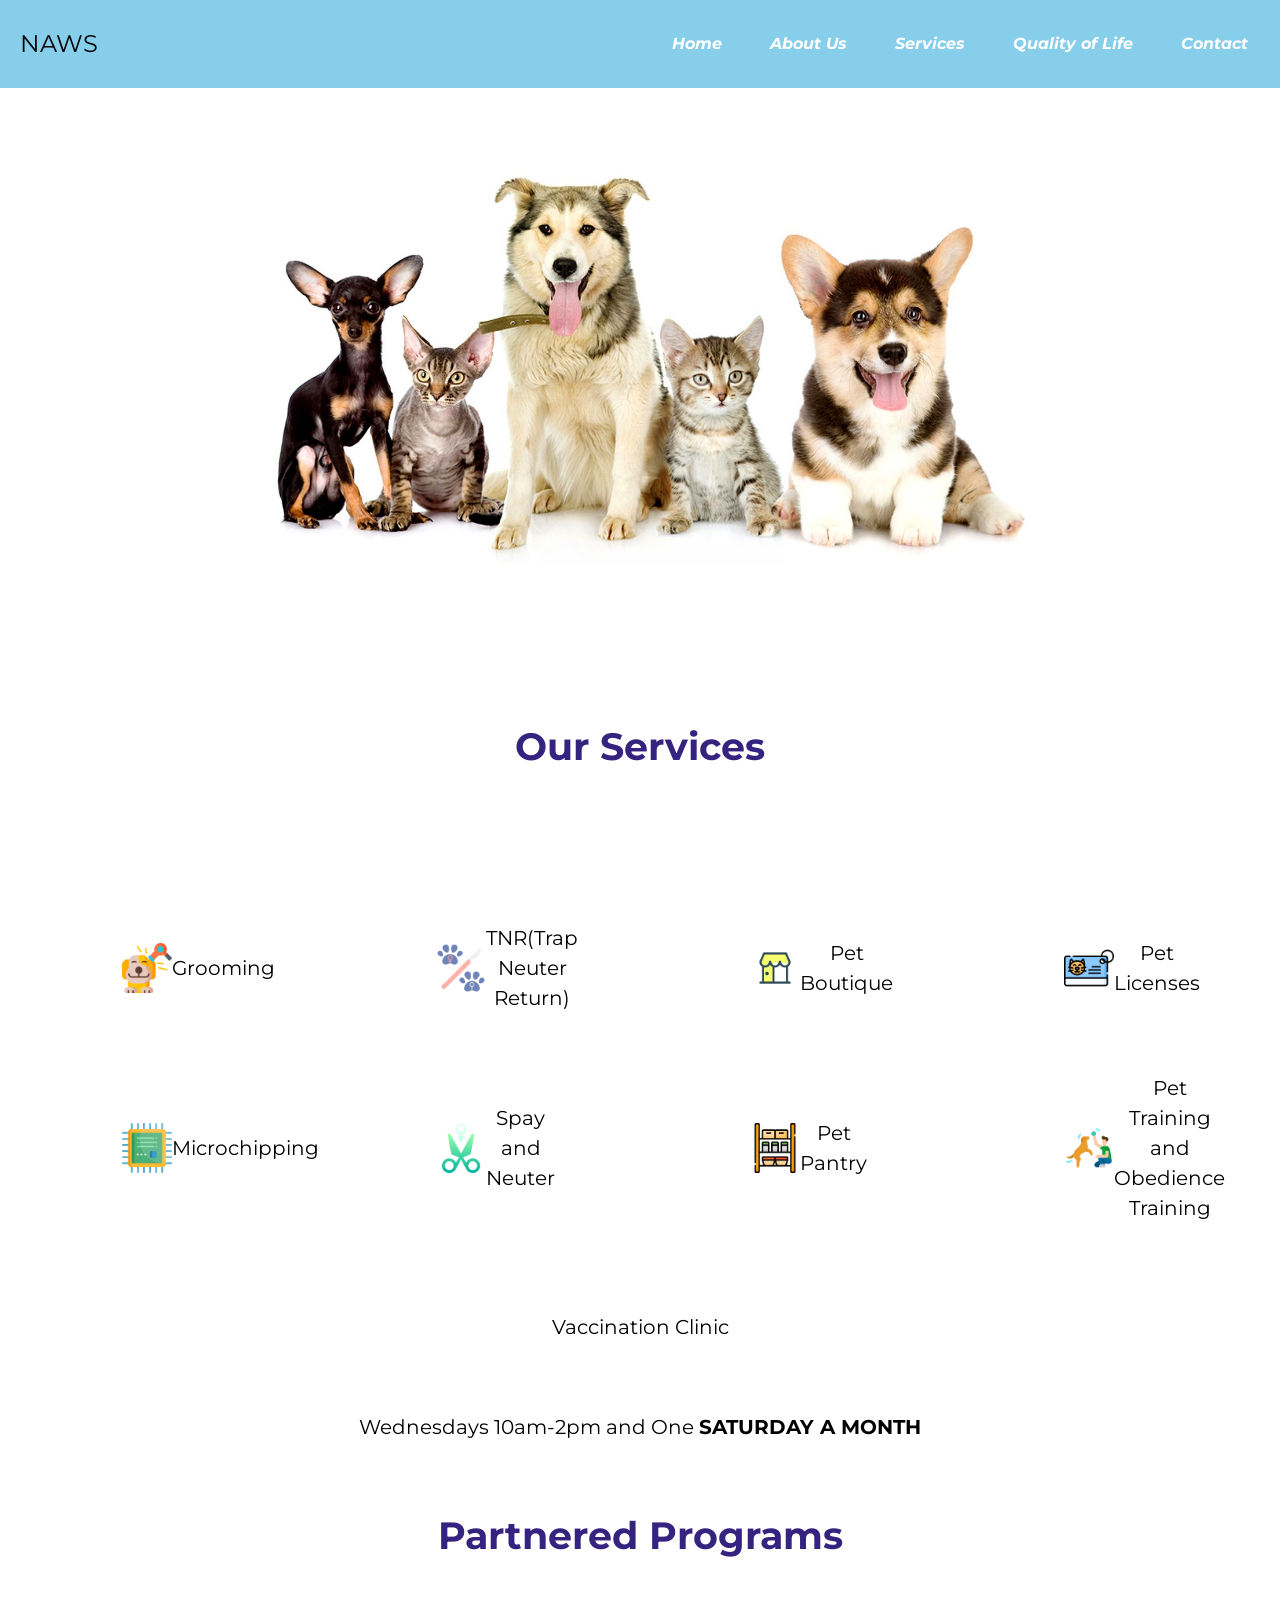
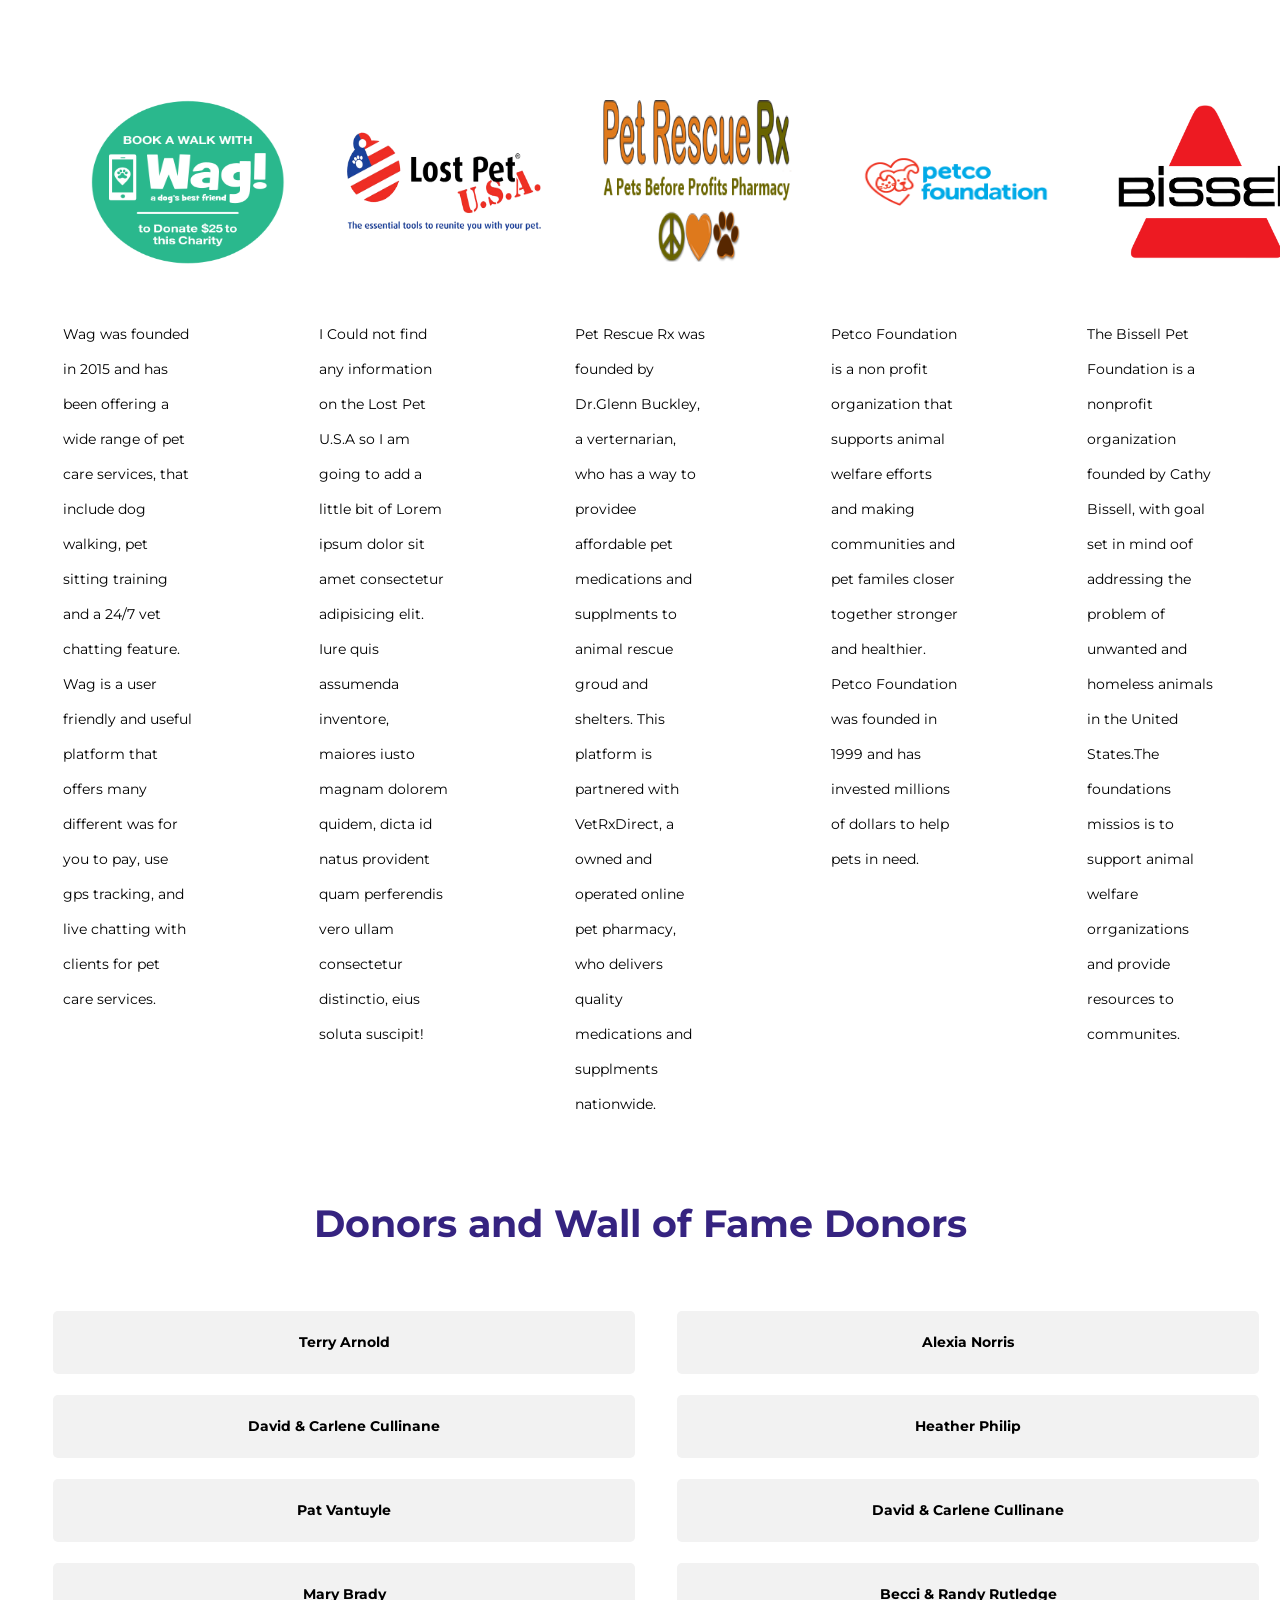
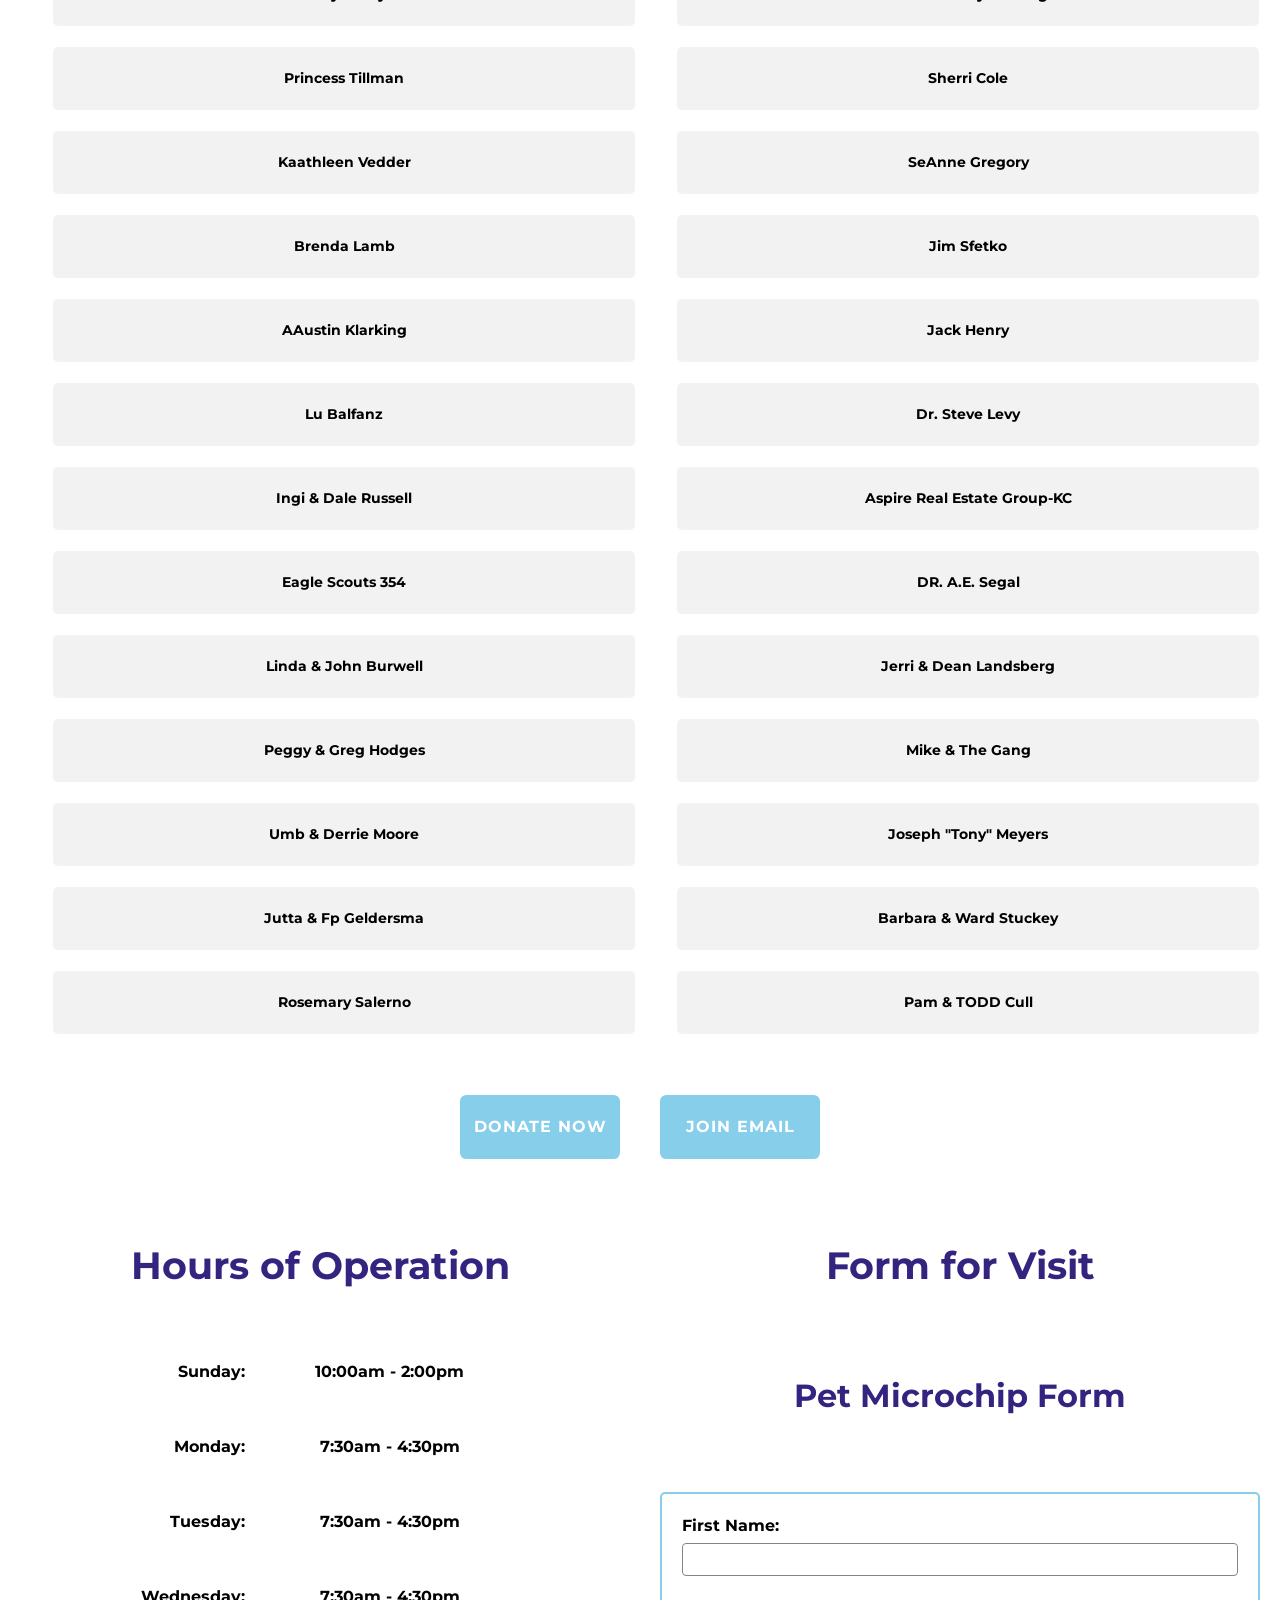
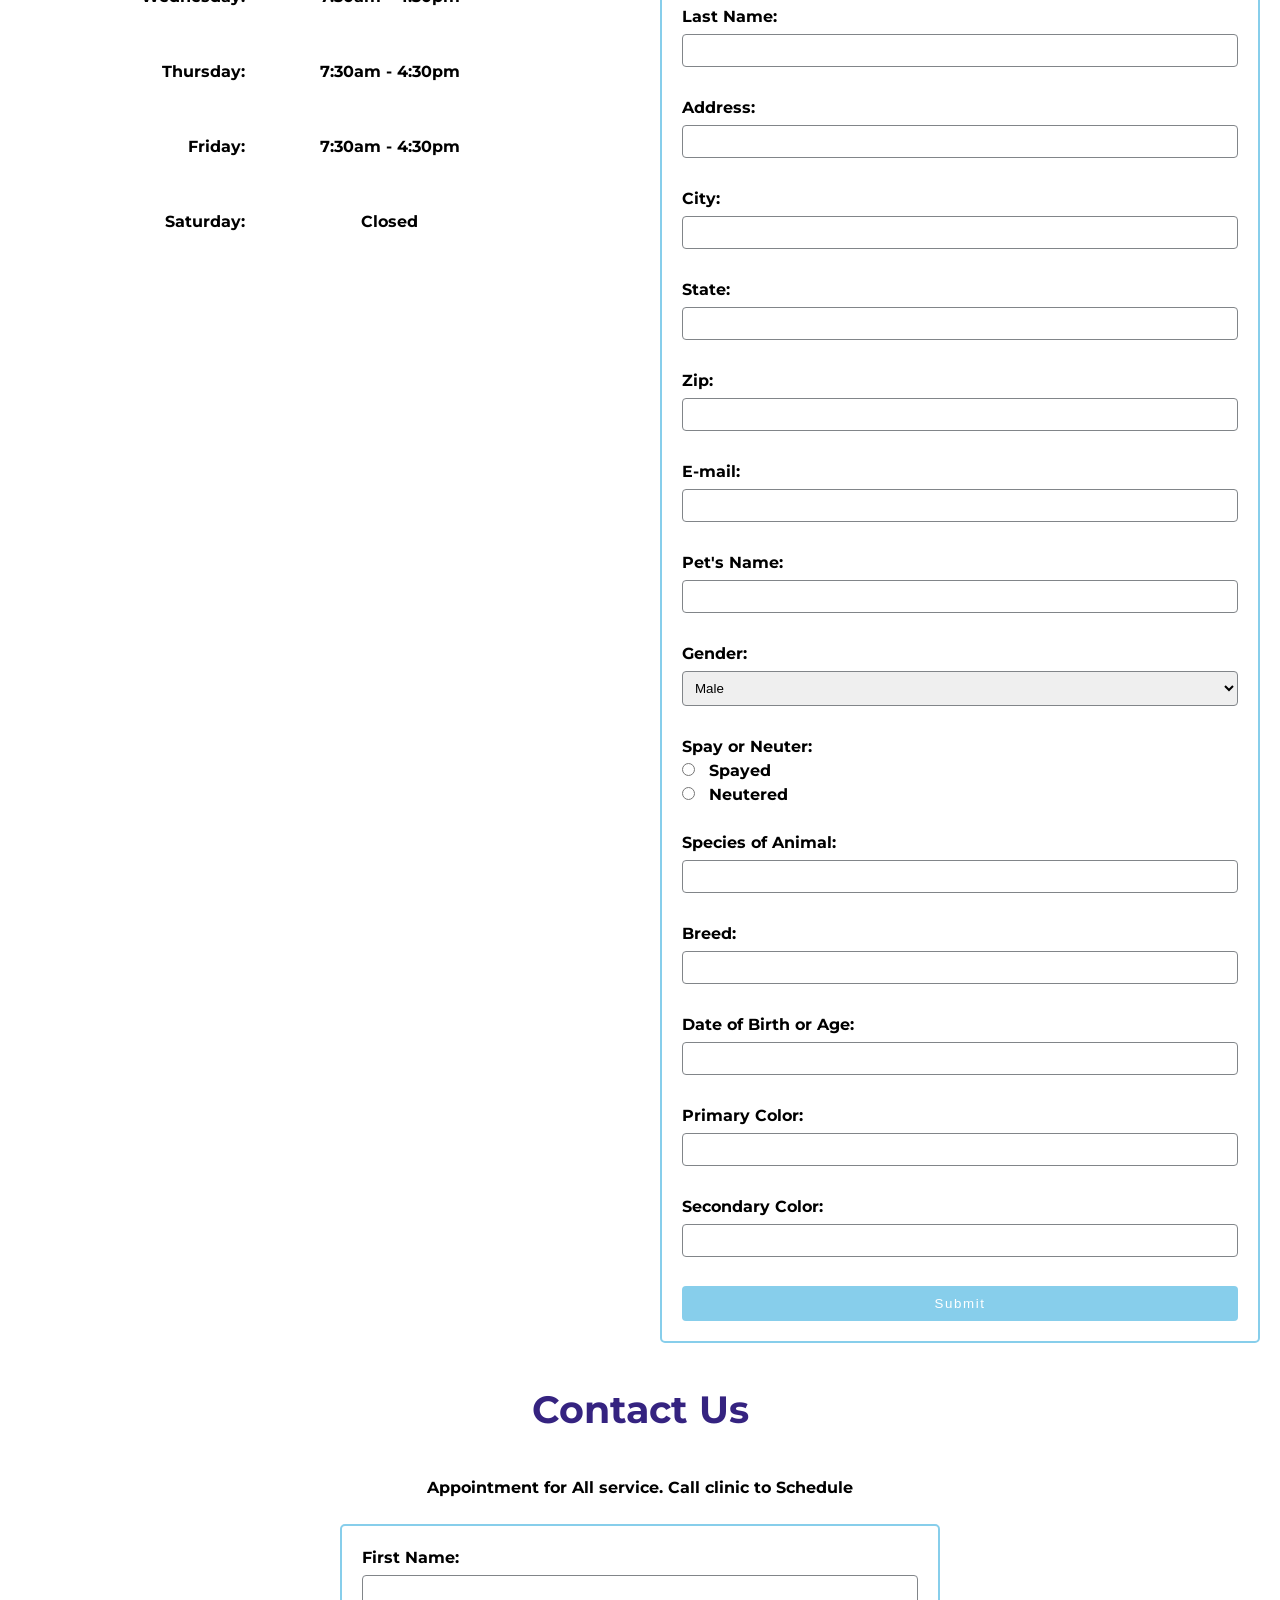
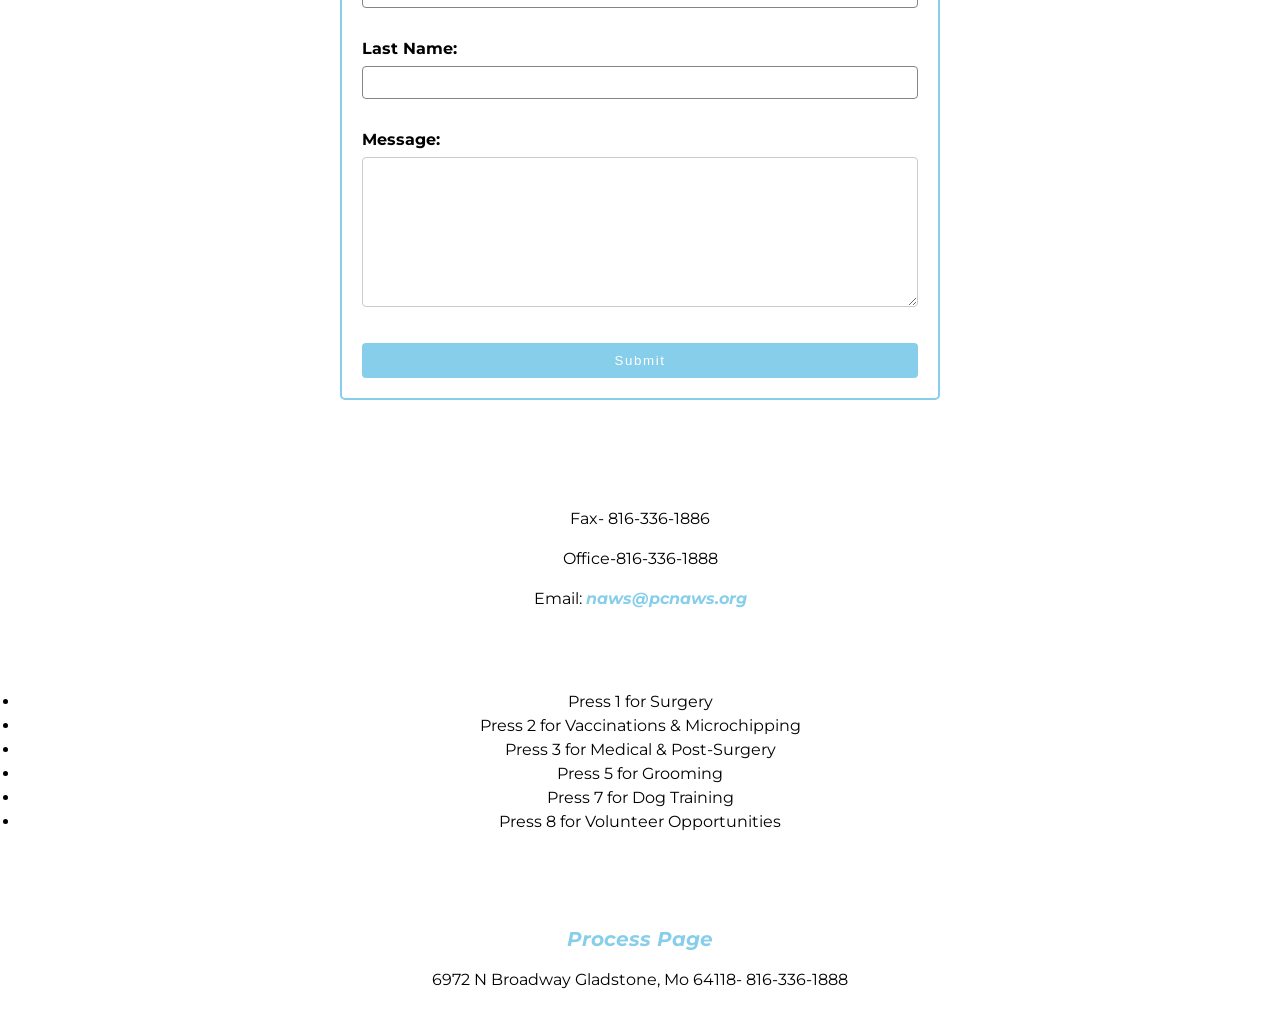
<file: index.html>
<!DOCTYPE html>
<html lang="en">
<!---Images courtesy of https://www.pcnaws.org/-->
<!---Icons courtesy of https://www.flaticon.com/-->
<head>
    <meta charset="UTF-8">
    <meta name="viewport" content="width=device-width, initial-scale=1.0">
    <link rel="stylesheet" href="css/style.css">
    <link rel="stylesheet" href="https://fonts.googleapis.com/css?family=Montserrat">
    <meta name="author" content="Ad">
    <title>Home Page</title>
</head>

<body>
    <nav class="navbar">
        <div class="logo">NAWS</div>
        <a href="#" class="toggle-button">
            <span class="bar">
            </span><span class="bar">
            </span><span class="bar"></span>
        </a>
        <div class="navbar-links">
            <ul>
                <li><a href="index.html">Home</a></li>
                <li><a href="aboutUs.html">About Us</a></li>
                <li><a href="services.html">Services</a></li>
                <li><a href="qualityOfLife.html">Quality of Life</a></li>
                <li><a href="contact.html">Contact</a></li>
            </ul>
        </div>
    </nav>

    <div class="hero-image-container">
    </div>
    <section class="services">
        <h2>Our Services</h2>
        <ul class="grid-container">
            <li>
                <img src="./asset/groomIcon.png" alt="Grooming Icon">
                Grooming
            </li>
            <li>
                <img src="./asset/neuterIcon.png" alt="Grooming Icon">
                TNR(Trap Neuter Return)
            </li>
            <li>
                <img src="./asset/boutique.png" alt="Grooming Icon">
                Pet Boutique
            </li>
            <li>
                <img src="./asset/petLicense.png" alt="Grooming Icon">
                Pet Licenses
            </li>
            <li>
                <img src="./asset/microchip.png" alt="Grooming Icon">
                Microchipping
            </li>
            <li>
                <img src="./asset/spayandneuter.png" alt="Grooming Icon">
                Spay and Neuter
            </li>
            <li>
                <img src="./asset/pantry.png" alt="Grooming Icon">
                Pet Pantry
            </li>
            <li>
                <img src="./asset/petTraining.png" alt="Grooming Icon">
                Pet Training and Obedience Training
            </li>

        </ul>
        <p>Vaccination Clinic<br><br>Wednesdays 10am-2pm and One <span>Saturday A Month</span></p>

    </section>

    <h2>Partnered Programs</h2>

    <div class="programs">
        <p> <img src="./asset/wagPartner.png" width="320" height="250" alt="Wag Partnered Program">Wag was founded in
            2015 and has been offering a wide range of pet care services, that include dog
            walking,
            pet sitting
            training and a 24/7 vet chatting feature. Wag is a user friendly and useful platform that offers many
            different was for you to
            pay, use gps tracking, and live chatting with clients for pet care services.
        </p>

        <p><img src="./asset/lost-pet-usa.png" width="320" height="220" alt="Lost Pet U.S.A">I Could not find any
            information on the Lost Pet U.S.A so I am going to add a little bit of Lorem ipsum
            dolor
            sit amet consectetur adipisicing elit.
            Iure quis assumenda inventore, maiores iusto magnam dolorem quidem, dicta id natus provident quam
            perferendis vero ullam consectetur distinctio, eius soluta suscipit!</p>
        <p><img src="./asset/petrescue.png" alt="Pet Rescue Rx">Pet Rescue Rx was founded by Dr.Glenn Buckley, a
            verternarian, who has a way to providee affordable pet
            medications and supplments to animal rescue groud and shelters.
            This platform is partnered with VetRxDirect, a owned and operated online pet pharmacy, who delivers
            quality
            medications and supplments nationwide.
        </p>

        <p> <img src="./asset/Petco_Foundation.png" width="320" height="250" alt="Petco foundatioon">Petco Foundation is
            a non profit organization that supports animal welfare efforts and making communities
            and
            pet familes closer together stronger and healthier.
            Petco Foundation was founded in 1999 and has invested millions of dollars to help pets in need.
        </p>
        <p> <img src="./asset/Bissell_logo.png" width="250" height="205" alt="picture">The Bissell Pet Foundation is a
            nonprofit organization founded by Cathy Bissell, with goal set in mind
            oof
            addressing the problem of unwanted
            and homeless animals in the United States.The foundations missios is to support animal welfare
            orrganizations and provide resources to communites.</p>

    </div>


    <h2>Donors and Wall of Fame Donors</h2>
    <div class="donor">
        <div class="donor-section1">
            <p>Terry Arnold</p>
            <p>David & Carlene Cullinane</p>
            <p>Pat Vantuyle</p>
            <p>Mary Brady</p>
            <p>Princess Tillman</p>
            <p>Kaathleen Vedder</p>
            <p>Brenda Lamb</p>
            <p>AAustin Klarking</p>
            <p>Lu Balfanz</p>
            <p>Ingi & Dale Russell</p>
            <p>Eagle Scouts 354</p>
            <p>Linda & John Burwell</p>
            <p>Peggy & Greg Hodges</p>
            <p>Umb & Derrie Moore</p>
            <p>Jutta & Fp Geldersma</p>
            <p>Rosemary Salerno</p>
        </div>

        <div class="donor-section2">
            <p>Alexia Norris</p>
            <p>Heather Philip</p>
            <p>David & Carlene Cullinane</p>
            <p>Becci & Randy Rutledge</p>
            <p>Sherri Cole</p>
            <p>SeAnne Gregory</p>
            <p>Jim Sfetko</p>
            <p>Jack Henry</p>
            <p>Dr. Steve Levy</p>
            <p>Aspire Real Estate Group-KC</p>
            <p>DR. A.E. Segal</p>
            <p>Jerri & Dean Landsberg</p>
            <p>Mike & The Gang</p>
            <p>Joseph "Tony" Meyers</p>
            <p>Barbara & Ward Stuckey</p>
            <p>Pam & TODD Cull</p>
        </div>
    </div>
    <div class="cta-buttons">
        <button>Donate Now</button>
        <button>Join Email</button>
    </div>


    <div class="form_grid">
        <section class="operation_grid">
            <h2>Hours of Operation</h2>
            <div class="hours-of-operation">
                <div class="day-of-week">
                    <p>Sunday:</p>
                    <p>Monday:</p>
                    <p>Tuesday:</p>
                    <p>Wednesday:</p>
                    <p>Thursday:</p>
                    <p>Friday:</p>
                    <p>Saturday:</p>
                </div>
                <div class="hours">
                    <p>10:00am - 2:00pm</p>
                    <p>7:30am - 4:30pm<br>
                    <p>7:30am - 4:30pm</p>
                    <p>7:30am - 4:30pm</p>
                    <p>7:30am - 4:30pm</p>
                    <p>7:30am - 4:30pm</p>
                    <p>Closed</p>
                </div>
            </div>
        </section>

        <section class="form">
            <h2>Form for Visit</h2>
            <h2 class="form_title">Pet Microchip Form</h2>
            <form action="/submit_form" method="POST">
                <label for="first_name">First Name:</label><br>
                <input type="text" id="first_name" name="first_name"><br><br>

                <label for="last_name">Last Name:</label><br>
                <input type="text" id="last_name" name="last_name"><br><br>

                <label for="address">Address:</label><br>
                <input type="text" id="address" name="address"><br><br>

                <label for="city">City:</label><br>
                <input type="text" id="city" name="city"><br><br>

                <label for="state">State:</label><br>
                <input type="text" id="state" name="state" maxlength="2" style="text-transform:uppercase;"><br><br>

                <label for="zip">Zip:</label><br>
                <input type="text" id="zip" name="zip"><br><br>

                <label for="email">E-mail:</label><br>
                <input type="email" id="email" name="email"><br><br>

                <label for="pets_name">Pet's Name:</label><br>
                <input type="text" id="pets_name" name="pets_name"><br><br>

                <label for="gender">Gender:</label><br>
                <select id="gender" name="gender">
                    <option value="male">Male</option>
                    <option value="female">Female</option>
                    <option value="other">Other</option>
                </select><br><br>

                <label>Spay or Neuter:</label><br>
                <input type="radio" id="spay_neuter" name="spay_neuter" value="spayed">
                <label for="spay_neuter">Spayed</label><br>

                <input type="radio" id="spayed" name="spay_neuter" value="neutered">
                <label>Neutered</label><br><br>

                <label for="species">Species of Animal:</label><br>
                <input type="text" id="species" name="species"><br><br>

                <label for="breed">Breed:</label><br>
                <input type="text" id="breed" name="breed"><br><br>

                <label for="dob_or_age">Date of Birth or Age:</label><br>
                <input type="text" id="dob_or_age" name="dob_or_age"><br><br>

                <label for="primary_color">Primary Color:</label><br>
                <input type="text" id="primary_color" name="primary_color"><br><br>

                <label for="secondary_color">Secondary Color:</label><br>
                <input type="text" id="secondary_color" name="secondary_color"><br><br>

                <input type="submit" value="Submit">
            </form>
        </section>
    </div>
    <section class="contact_us">
        <h2>Contact Us</h2>
        <h4>Appointment for All service. Call clinic to Schedule</h4>
        <form action="contact_form" method="POST">
            <label for="first_name">First Name:</label><br>
            <input type="text" id="first_name2" name="last_name2"><br><br>

            <label for="last_name">Last Name:</label><br>
            <input type="text" id="last_name2" name="last_name2"><br><br>

            <label for="message">Message:</label><br>
            <textarea id="message" name="message"></textarea><br><br>

            <input type="submit" value="Submit">
        </form>
        <aside class="contact_info1">
            <p>Fax- 816-336-1886<br>
                Office-816-336-1888<br>
                Email: <a href="mailto:naws@pcnaws.org">naws@pcnaws.org</a></p><br>
            <ul>
                <li>Press 1 for Surgery</li>
                <li>Press 2 for Vaccinations & Microchipping</li>
                <li>Press 3 for Medical & Post-Surgery</li>
                <li>Press 5 for Grooming</li>
                <li>Press 7 for Dog Training</li>
                <li>Press 8 for Volunteer Opportunities</li>
            </ul>
        </aside>
    </section>
    <footer class="footer">
        <a href="process.html">Process Page<br></a>
        6972 N Broadway Gladstone, Mo 64118- 816-336-1888
    </footer>
    <script src="js/script.js"></script>
</body>

</html>
</file>
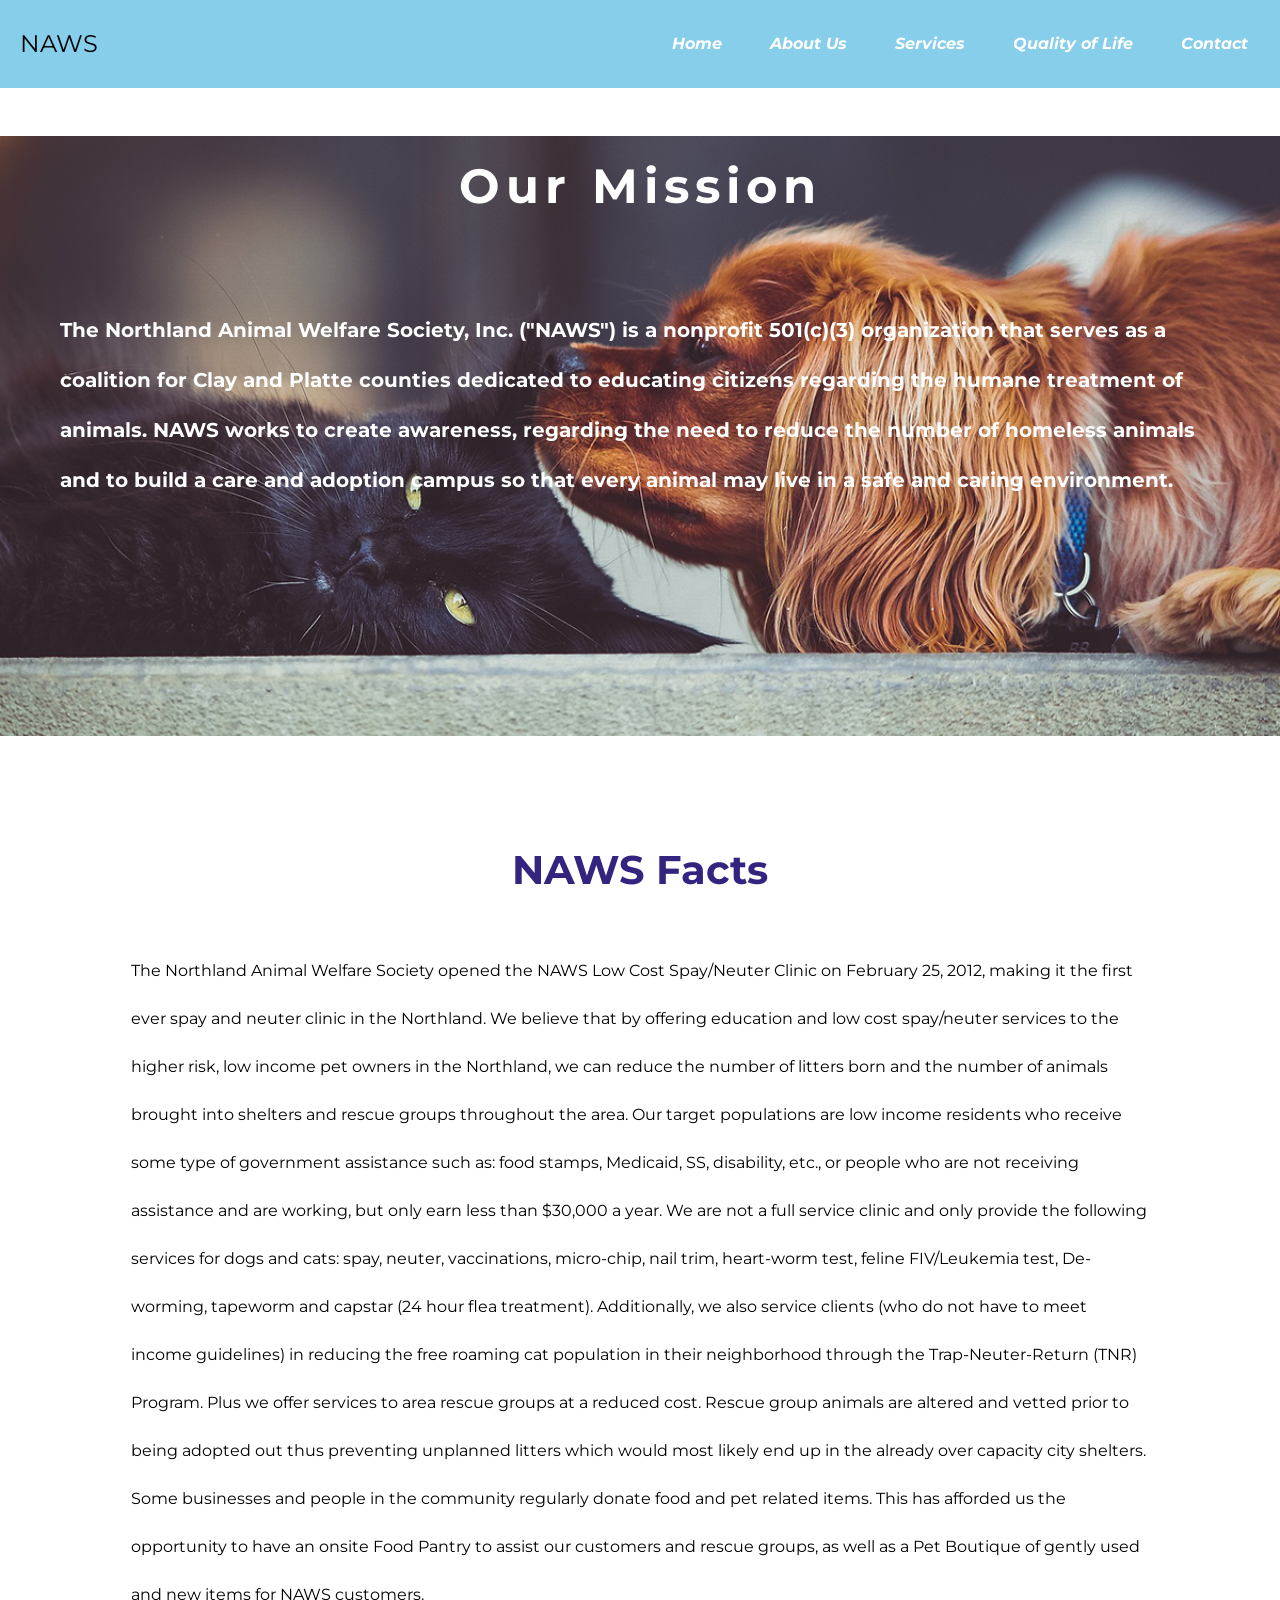
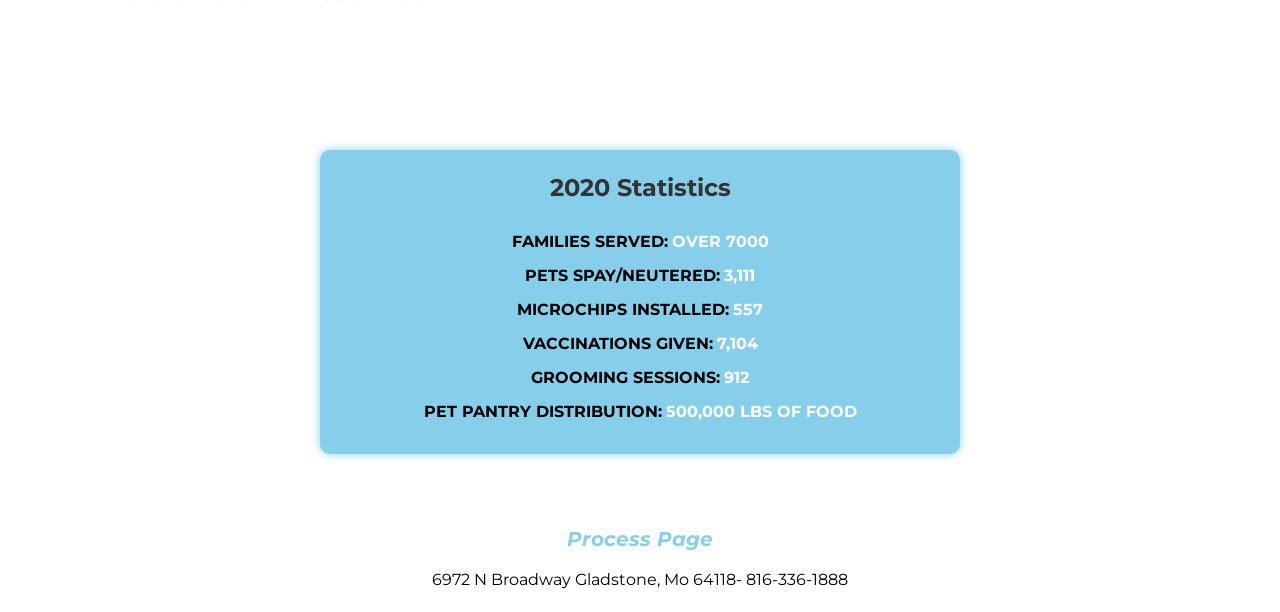
<file: aboutUs.html>
<!DOCTYPE html>
<html lang="en">
<!---Images courtesy of https://www.pcnaws.org/-->
<!---Icons courtesy of https://www.flaticon.com/-->
<head>
    <meta charset="UTF-8">
    <meta name="viewport" content="width=device-width, initial-scale=1.0">
    <link rel="stylesheet" href="css/style.css">
    <link rel="stylesheet" href="https://fonts.googleapis.com/css?family=Montserrat">
    <meta name="author" content="Ad">
    <title>About Us Page</title>
</head>

<body>
    <nav class="navbar">
        <div class="logo">NAWS</div>
        <a href="#" class="toggle-button">
            <span class="bar">
            </span><span class="bar">
            </span><span class="bar"></span>
        </a>
        <div class="navbar-links">
            <ul>
                <li><a href="index.html">Home</a></li>
                <li><a href="aboutUs.html">About Us</a></li>
                <li><a href="services.html">Services</a></li>
                <li><a href="qualityOfLife.html">Quality of Life</a></li>
                <li><a href="contact.html">Contact</a></li>
            </ul>
        </div>
    </nav>
    <div class="hero_container">

        <section class="our_mission">
            <h1>Our Mission</h1>
            <p>
                The Northland Animal Welfare Society, Inc. ("NAWS") is a nonprofit 501(c)(3) organization that serves as
                a
                coalition for Clay and Platte counties dedicated to educating citizens regarding the humane treatment of
                animals.
                NAWS works to create awareness, regarding the need to reduce the number of homeless animals and to build
                a
                care and adoption campus so that every animal may live in a safe and caring environment.
            </p>
        </section>
    </div>
    
    <section class="naws_facts">
        <h2>NAWS Facts</h2>
        <p>
            The Northland Animal Welfare Society opened the NAWS Low Cost Spay/Neuter Clinic on February 25, 2012,
            making it the first ever spay and neuter clinic in the Northland. We believe that by offering education and
            low cost
            spay/neuter services to the higher risk, low income pet owners in the Northland, we can reduce the number of
            litters born and the number of animals brought into shelters and rescue groups throughout the area. Our
            target
            populations are low income residents who receive some type of government assistance such as: food stamps,
            Medicaid, SS, disability, etc., or people who are not receiving assistance and are working, but only earn
            less than $30,000 a year.
            We are not a full service clinic and only provide the following services for dogs and cats: spay, neuter,
            vaccinations, micro-chip, nail trim, heart-worm test, feline FIV/Leukemia test, De-worming, tapeworm and
            capstar (24 hour flea treatment).
            Additionally, we also service clients (who do not have to meet income guidelines) in reducing the free
            roaming cat population in their neighborhood through the Trap-Neuter-Return (TNR) Program. Plus we offer
            services to area rescue groups at a reduced cost.
            Rescue group animals are altered and vetted prior to being adopted out thus preventing unplanned litters
            which would most likely end up in the already over capacity city shelters. Some businesses and people in the
            community regularly donate food and pet
            related items. This has afforded us the opportunity to have an onsite Food Pantry to assist our customers
            and rescue groups, as well as a Pet Boutique of gently used and new items for NAWS customers.
        </p>
    </section>

    <section class="statistics_section">
        <h2>2020 Statistics</h2>
        <ul>
            <li><span class="label">Families Served:</span> <span class="value">over 7000</span></li>
            <li><span class="label">Pets Spay/Neutered:</span> <span class="value">3,111</span></li>
            <li><span class="label">Microchips Installed:</span> <span class="value">557</span></li>
            <li><span class="label">Vaccinations Given:</span> <span class="value">7,104</span></li>
            <li><span class="label">Grooming Sessions:</span> <span class="value">912</span></li>
            <li><span class="label">Pet Pantry Distribution:</span> <span class="value">500,000 lbs of food</span></li>
        </ul>
    </section>
    <footer class="footer">
        <a href="process.html">Process Page<br></a>
        6972 N Broadway Gladstone, Mo 64118- 816-336-1888
    </footer>
    <script src="js/script.js"></script>
</body>

</html>
</file>
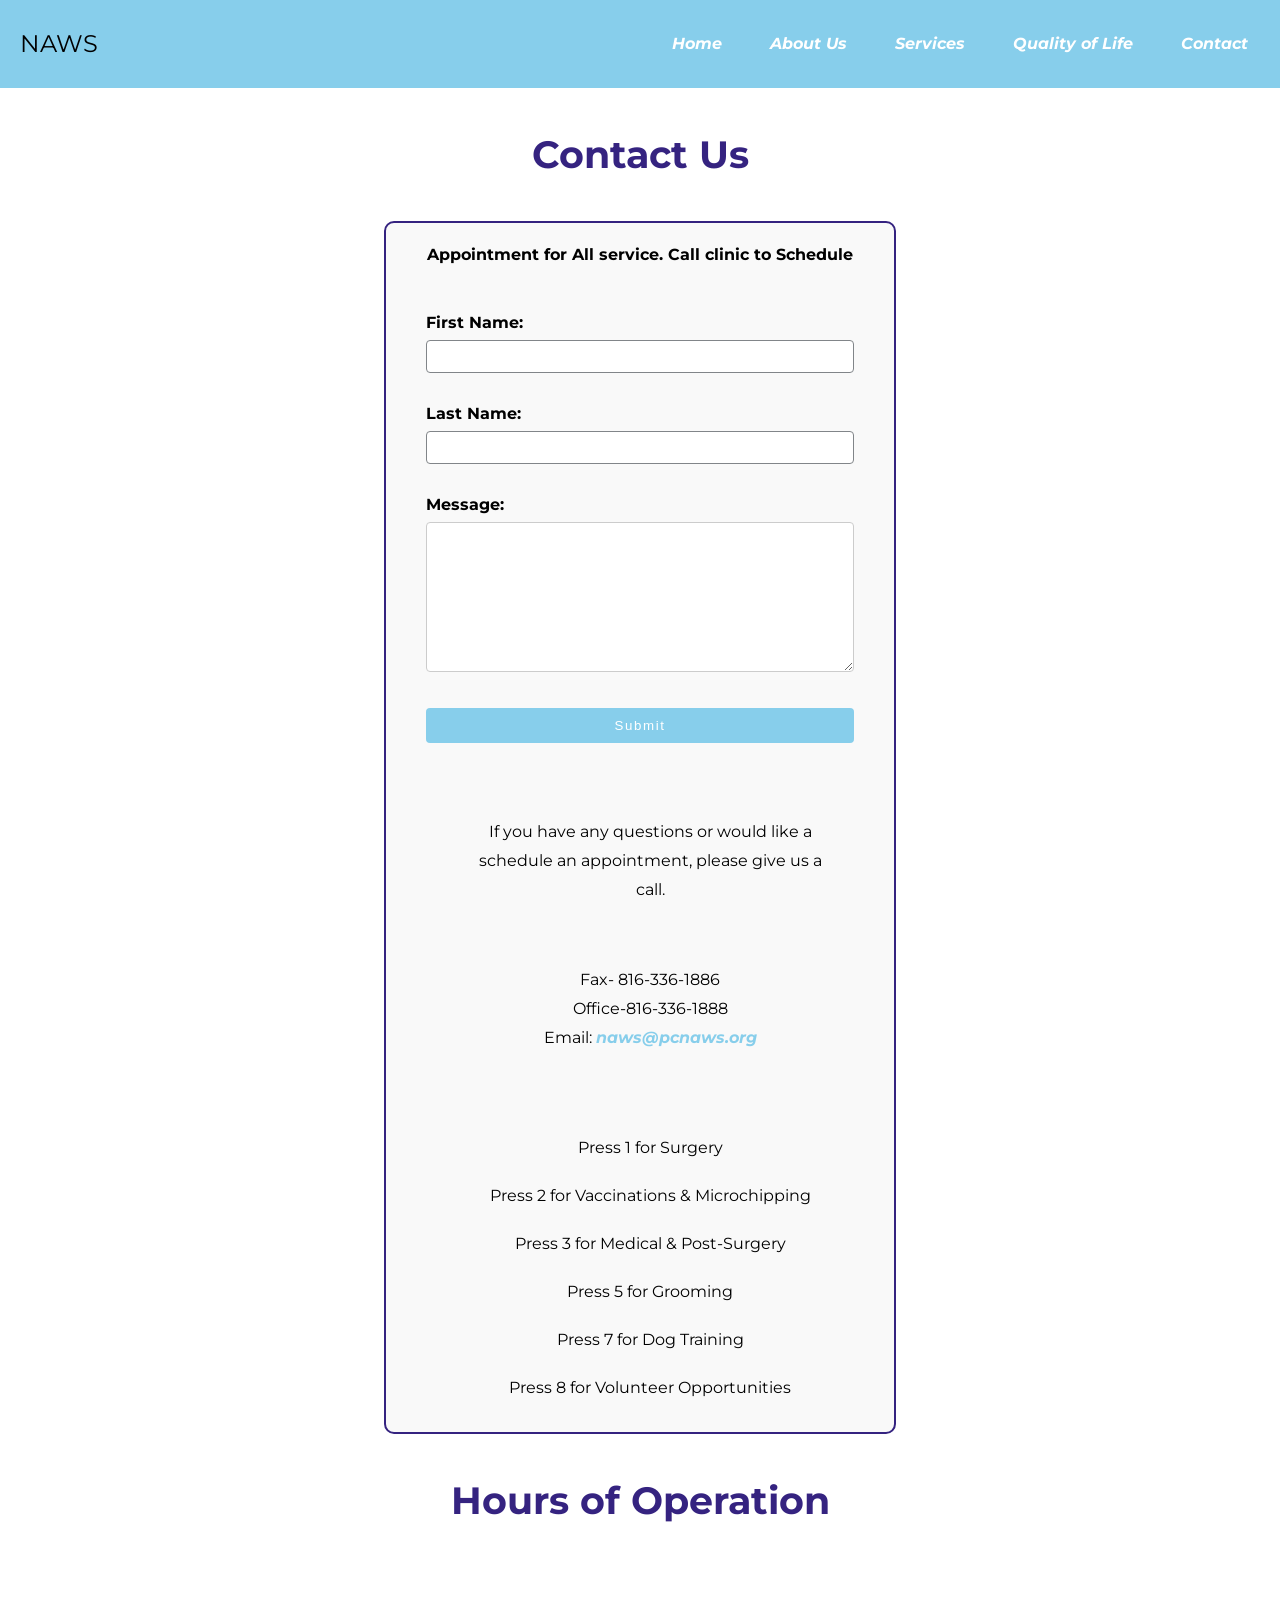
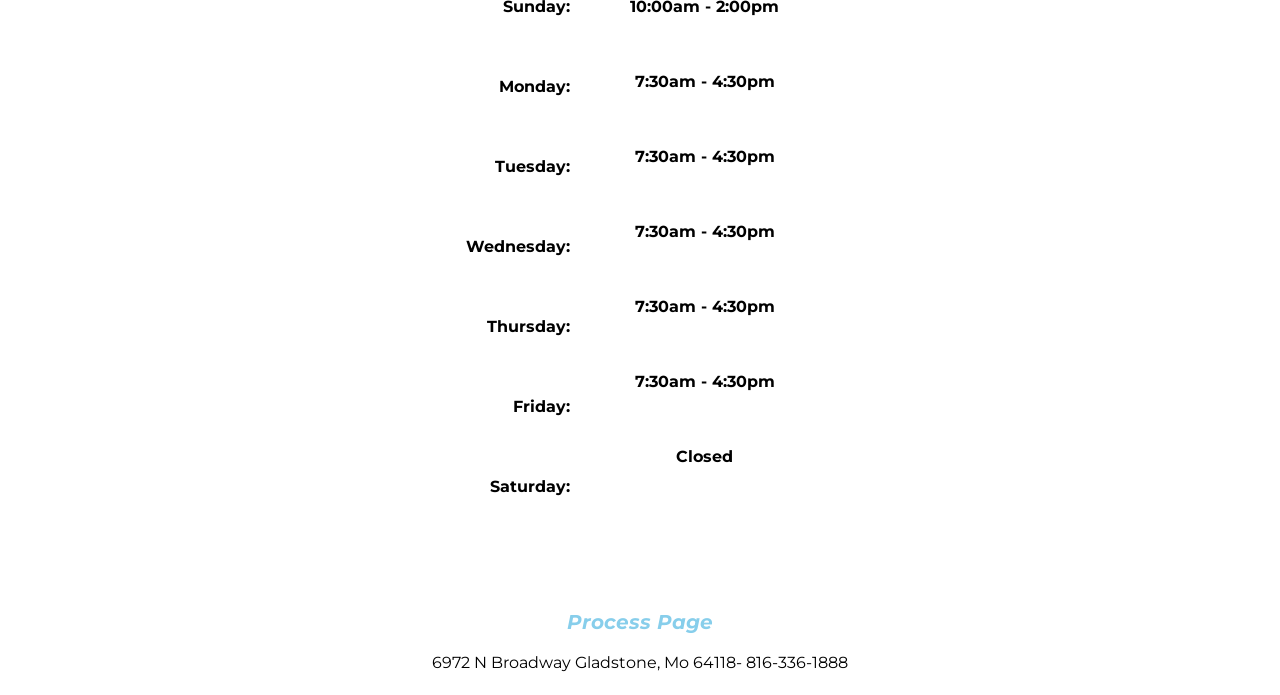
<file: contact.html>
<!DOCTYPE html>
<html lang="en">
<!---Images courtesy of https://www.pcnaws.org/-->
<!---Icons courtesy of https://www.flaticon.com/-->
<head>
    <meta charset="UTF-8">
    <meta name="viewport" content="width=device-width, initial-scale=1.0">
    <link rel="stylesheet" href="css/style.css">
    <link rel="stylesheet" href="https://fonts.googleapis.com/css?family=Montserrat">
    <meta name="author" content="Ad">
    <title>Contact Page</title>
</head>

<body>
    <nav class="navbar">
        <div class="logo">NAWS</div>
        <a href="#" class="toggle-button">
            <span class="bar">
            </span><span class="bar">
            </span><span class="bar"></span>
        </a>
        <div class="navbar-links">
            <ul>
                <li><a href="index.html">Home</a></li>
                <li><a href="aboutUs.html">About Us</a></li>
                <li><a href="services.html">Services</a></li>
                <li><a href="qualityOfLife.html">Quality of Life</a></li>
                <li><a href="contact.html">Contact</a></li>
            </ul>
        </div>
    </nav>

    <h2 class="h2_contact">Contact Us</h2>
    <section class="contact_page">
        <h4>Appointment for All service. Call clinic to Schedule</h4>
        <form action="contact2_form" class="form2" method="POST">
            <label for="first_name2">First Name:</label><br>
            <input type="text" id="first_name2" name="last_name2"><br><br>

            <label for="last_name2">Last Name:</label><br>
            <input type="text" id="last_name2" name="last_name2"><br><br>

            <label for="message">Message:</label><br>
            <textarea id="message" name="message"></textarea><br><br>

            <input type="submit" value="Submit">
        </form>
        <aside class="contact_info">
            <p>If you have any questions or would like a schedule an appointment, please give us a call.</p>
            <p>Fax- 816-336-1886<br>
                Office-816-336-1888<br>
                Email: <a href="mailto:naws@pcnaws.org">naws@pcnaws.org</a></p><br>
            <ul class="contactpage_ul">
                <li>Press 1 for Surgery</li>
                <li>Press 2 for Vaccinations & Microchipping</li>
                <li>Press 3 for Medical & Post-Surgery</li>
                <li>Press 5 for Grooming</li>
                <li>Press 7 for Dog Training</li>
                <li>Press 8 for Volunteer Opportunities</li>
            </ul>
        </aside>
    </section>
    <h2>Hours of Operation</h2>
    <section class="contact_hours">

        <div class="hours-of-operation2">
            <div class="day-of-week2">
                <p>Sunday:</p>
                <p>Monday:</p>
                <p>Tuesday:</p>
                <p>Wednesday:</p>
                <p>Thursday:</p>
                <p>Friday:</p>
                <p>Saturday:</p>
            </div>
            <div class="hours">
                <p>10:00am - 2:00pm</p>
                <p>7:30am - 4:30pm<br>
                <p>7:30am - 4:30pm</p>
                <p>7:30am - 4:30pm</p>
                <p>7:30am - 4:30pm</p>
                <p>7:30am - 4:30pm</p>
                <p>Closed</p>
            </div>
        </div>
    </section>
    <footer class="footer">
        <a href="process.html">Process Page<br></a>
        6972 N Broadway Gladstone, Mo 64118- 816-336-1888
    </footer>
    <script src="js/script.js"></script>
</body>

</html>
</file>
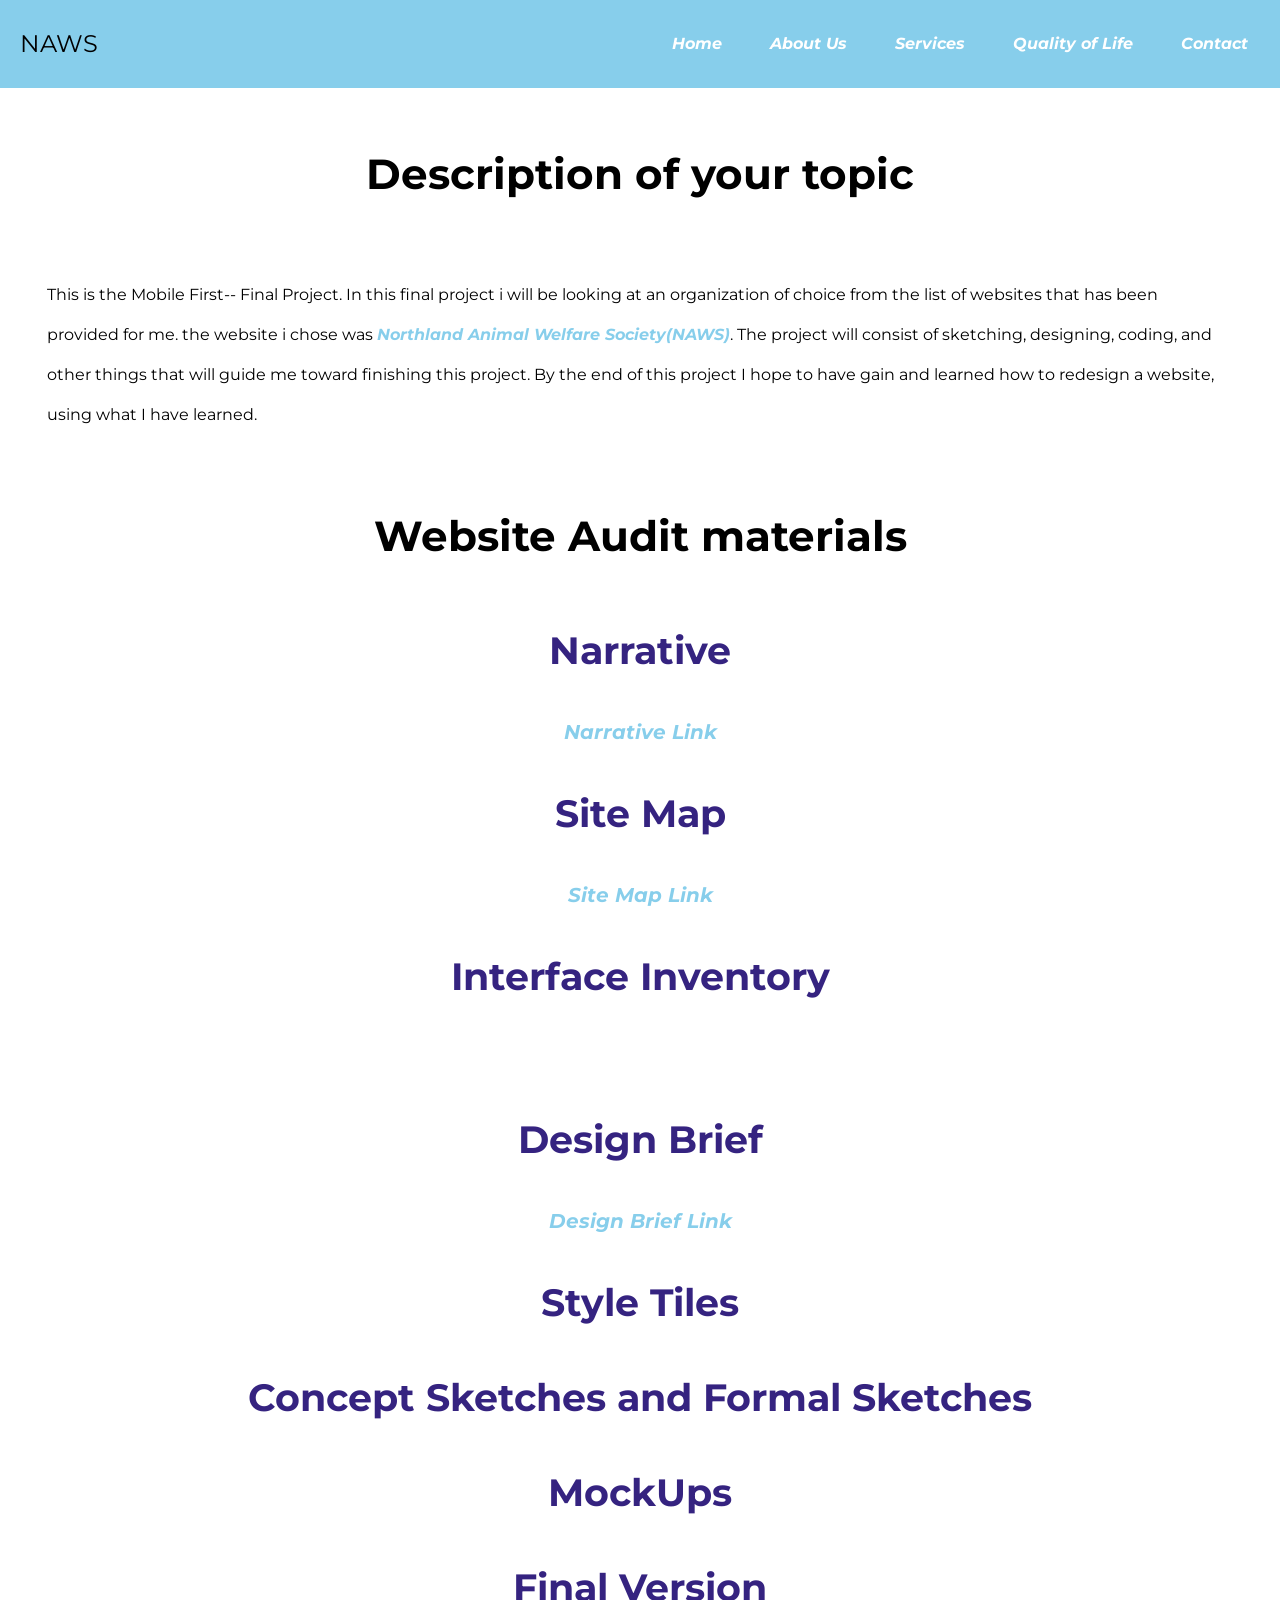
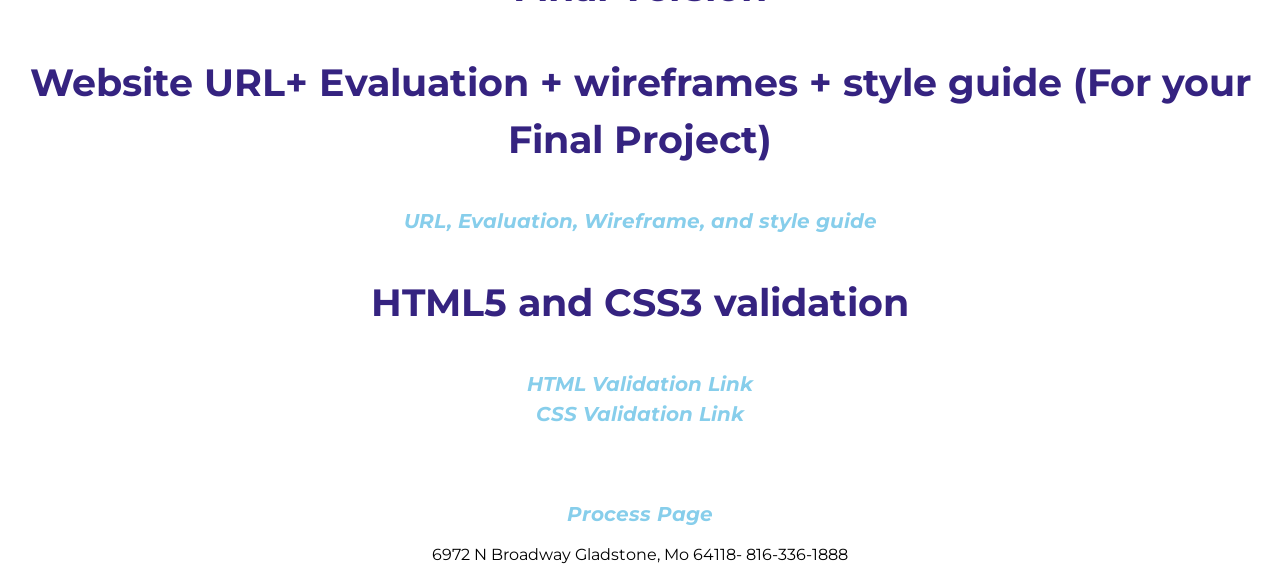
<file: process.html>
<!DOCTYPE html>
<html lang="en">
<!---Images courtesy of https://www.pcnaws.org/-->
<!---Icons courtesy of https://www.flaticon.com/-->
<head>
    <meta charset="UTF-8">
    <meta name="viewport" content="width=device-width, initial-scale=1.0">
    <link rel="stylesheet" href="css/style.css">
    <link rel="stylesheet" href="https://fonts.googleapis.com/css?family=Montserrat">
    <meta name="author" content="Ad">
    <title>Process Page</title>
</head>

<body>
    <nav class="navbar">
        <div class="logo">NAWS</div>
        <a href="#" class="toggle-button">
            <span class="bar">
            </span><span class="bar">
            </span><span class="bar"></span>
        </a>
        <div class="navbar-links">
            <ul>
                <li><a href="index.html">Home</a></li>
                <li><a href="aboutUs.html">About Us</a></li>
                <li><a href="services.html">Services</a></li>
                <li><a href="qualityOfLife.html">Quality of Life</a></li>
                <li><a href="contact.html">Contact</a></li>
            </ul>
        </div>
    </nav>

    <section class="description"></section>
    <h1>Description of your topic</h1>
    <p>
        This is the Mobile First-- Final Project. In this final project i will be looking at an organization of choice
        from the list of websites that has been provided for me.
        the website i chose was <a class="pcnaws"href="https://www.pcnaws.org/">Northland Animal Welfare Society(NAWS)</a>. The
        project will consist of sketching, designing, coding, and other things that will guide me toward finishing this
        project.
        By the end of this project I hope to have gain and learned how to redesign a website, using what I have learned.
    </p>
    </section>
   
    <section class ="audit-materials">
        <h1>Website Audit materials</h1>
        <h2>Narrative</h2>
        <a
            href="https://jcccedu-my.sharepoint.com/:w:/g/personal/adinh1_stumail_jccc_edu/ERh10yQIWbVIqkQghpycvM0BjoKACBB8msBlOzYg1QLSTw?e=wELLW4">Narrative
            Link</a>
        <h2>Site Map</h2>
        <a
            href="https://jcccedu-my.sharepoint.com/:w:/g/personal/adinh1_stumail_jccc_edu/EU8Nh9Ibu61Bn593WFmGVjcBSrIi5krf3GQPGXDCTVmfgQ?e=MBX8Xm">Site
            Map Link</a>
        <h2>Interface Inventory</h2>
        <p></p>
        <h2>Design Brief</h2>
        <a href="https://sway.cloud.microsoft/qdGzrEAAC6A7I0vZ?authoringPlay=true&publish">Design Brief Link</a>
    </section>
    <section>
        <h2>Style Tiles</h2>
    </div>
    <div>
        <h2>Concept Sketches and Formal Sketches</h2>
    </div>
    <div>
        <h2>MockUps</h2>
    </section>
    <div>
        <h2>Final Version</h2>
    </div>
    <section class="eval-validation">
        <h2>Website URL+ Evaluation + wireframes + style guide (For your Final Project)</h2>
        <a
            href="https://jcccedu-my.sharepoint.com/:w:/g/personal/adinh1_stumail_jccc_edu/ERt-yGOaduhOtjhSPw9Onc4BW4AniQMSHOdLsLXlNYH8oQ?e=fSosIx">URL,
            Evaluation, Wireframe, and style guide</a>
        <h2>HTML5 and CSS3 validation</h2>
        <a href="https://jcccedu-my.sharepoint.com/:w:/g/personal/adinh1_stumail_jccc_edu/EYZchuAmOuFLi4DVTDF2DgEB_ZDF9xh1EmFAR_4rjtypPw?e=o0usyN">HTML Validation Link</a>
        <a href="https://jcccedu-my.sharepoint.com/:w:/g/personal/adinh1_stumail_jccc_edu/EYu_DeqtFS1OmyxqANRCOp0Bw-nOMSgIS_oZZ1uDC_PKHw?e=fBdKVt">CSS Validation Link</a>
    </section>
    <footer class="footer">
        <a href="process.html">Process Page<br></a>
        <footer>6972 N Broadway Gladstone, Mo 64118- 816-336-1888</footer>
    </footer>
    <script src="js/script.js"></script>
</body>

</html>
</file>
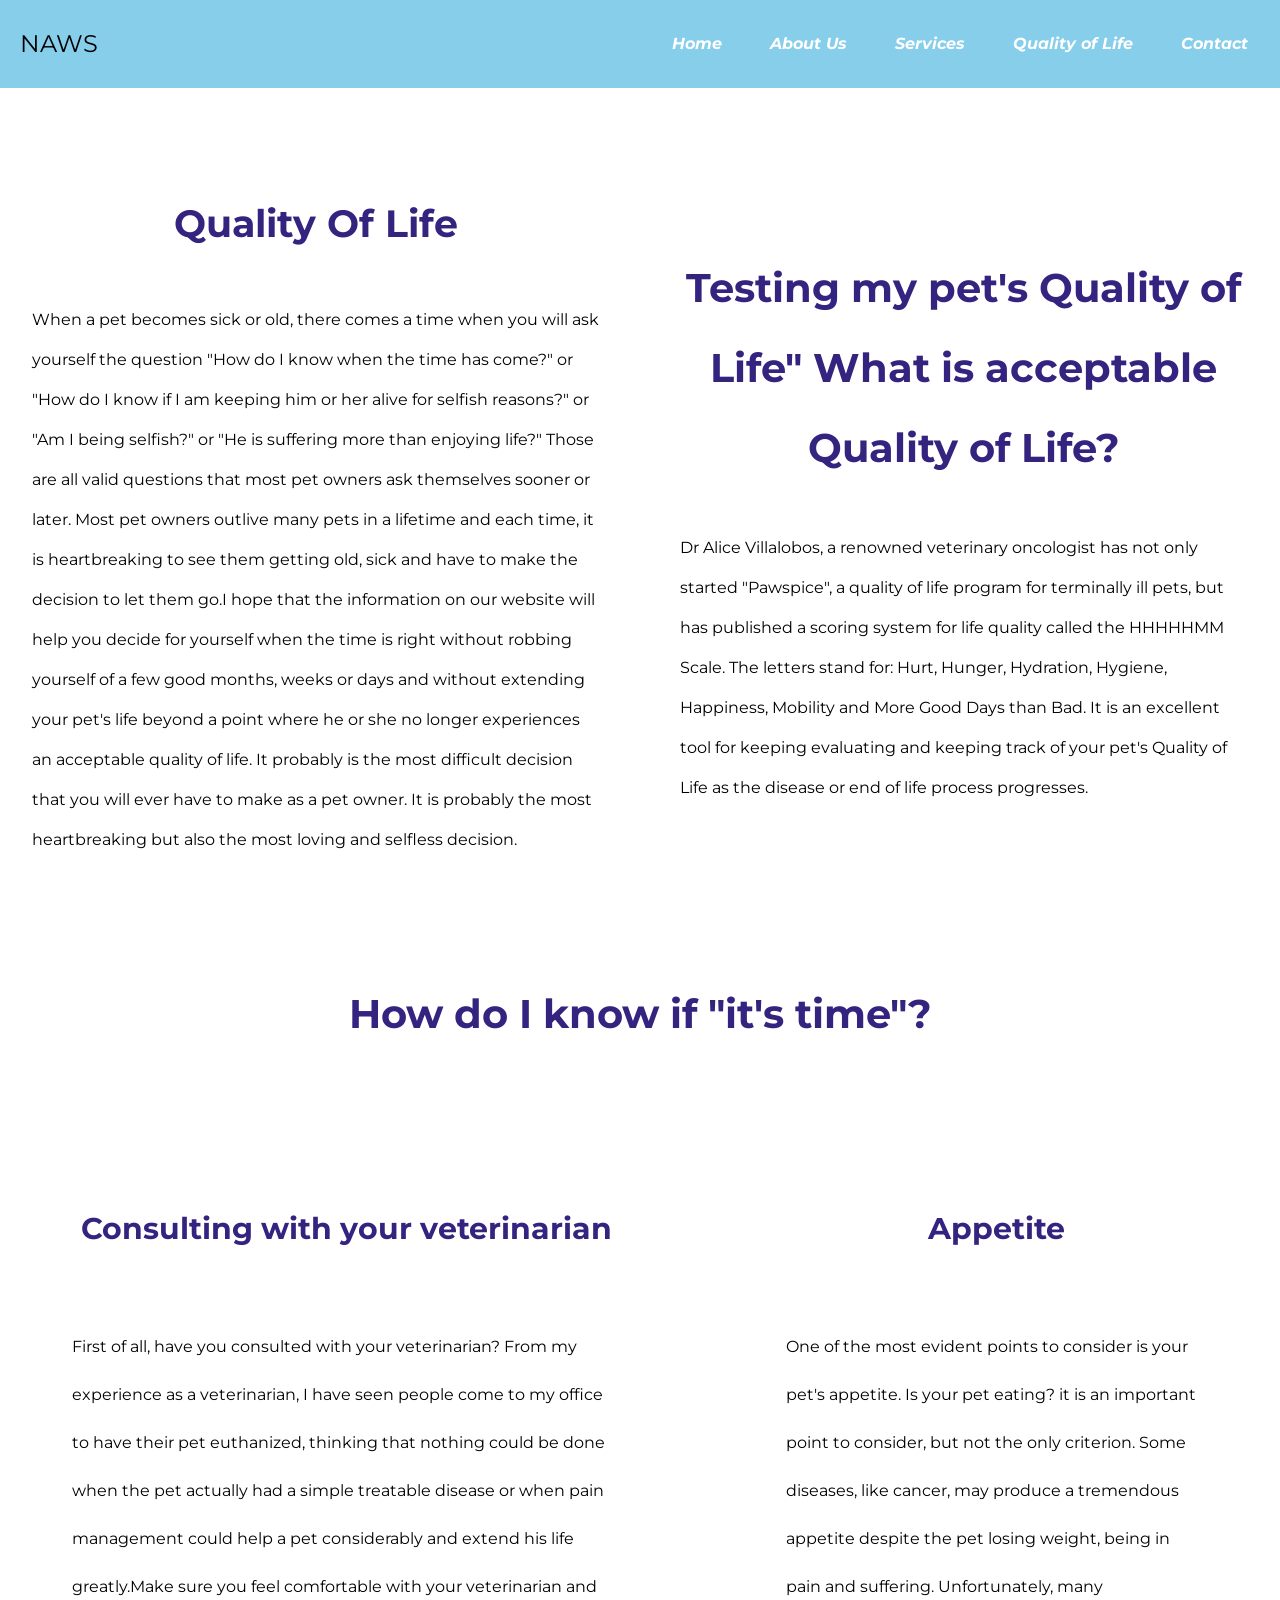
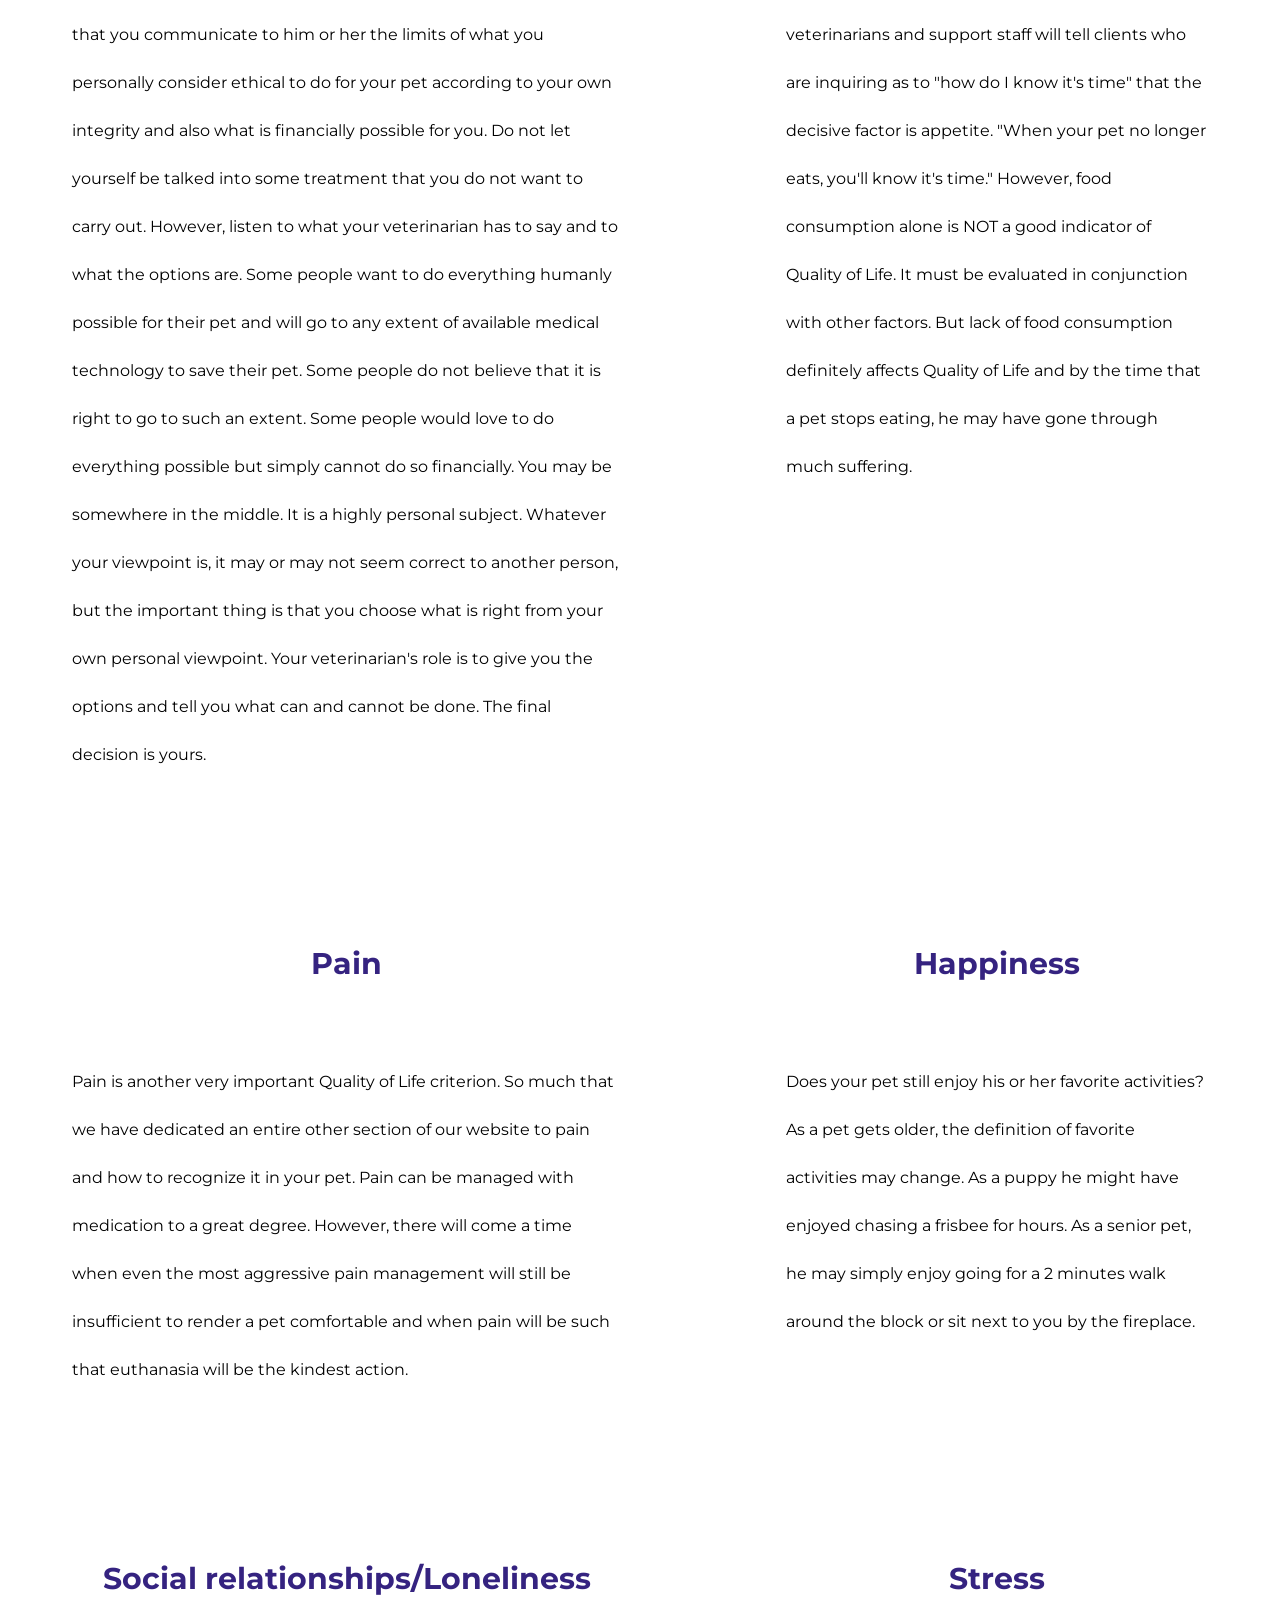
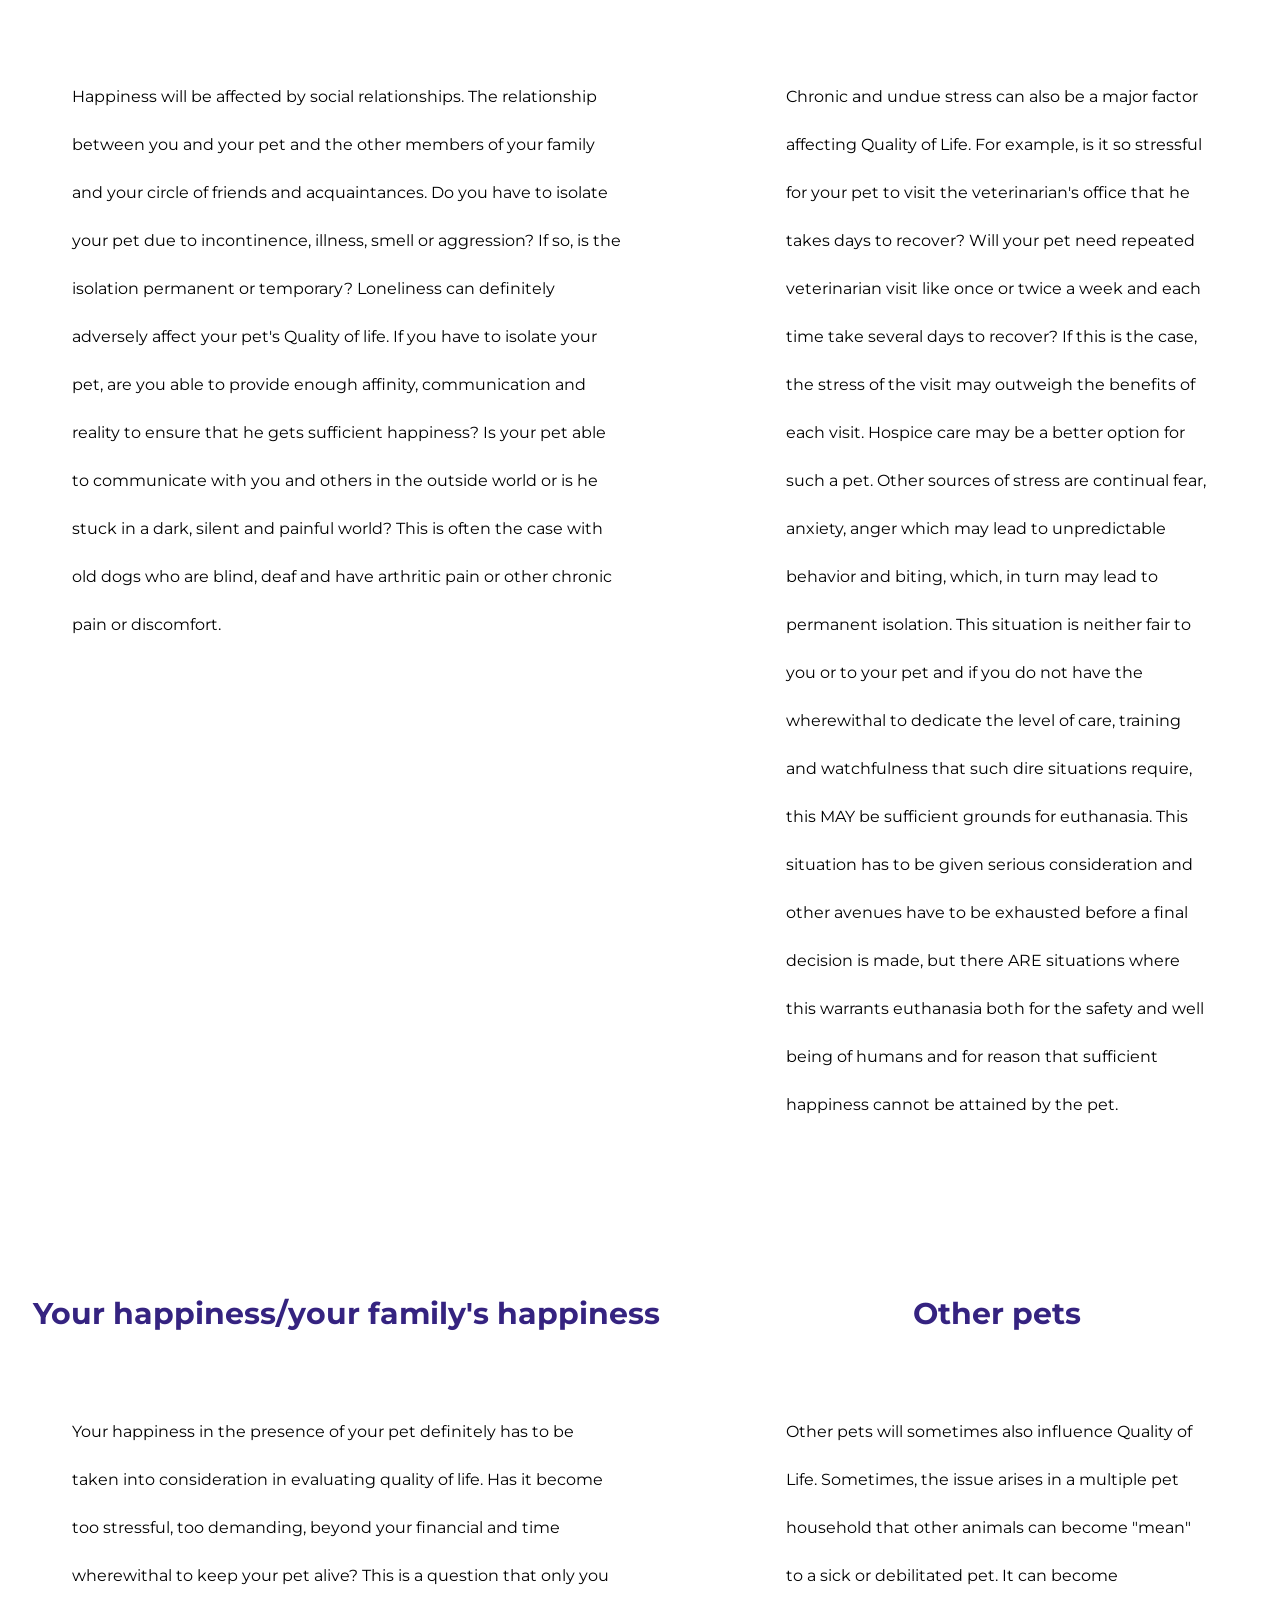
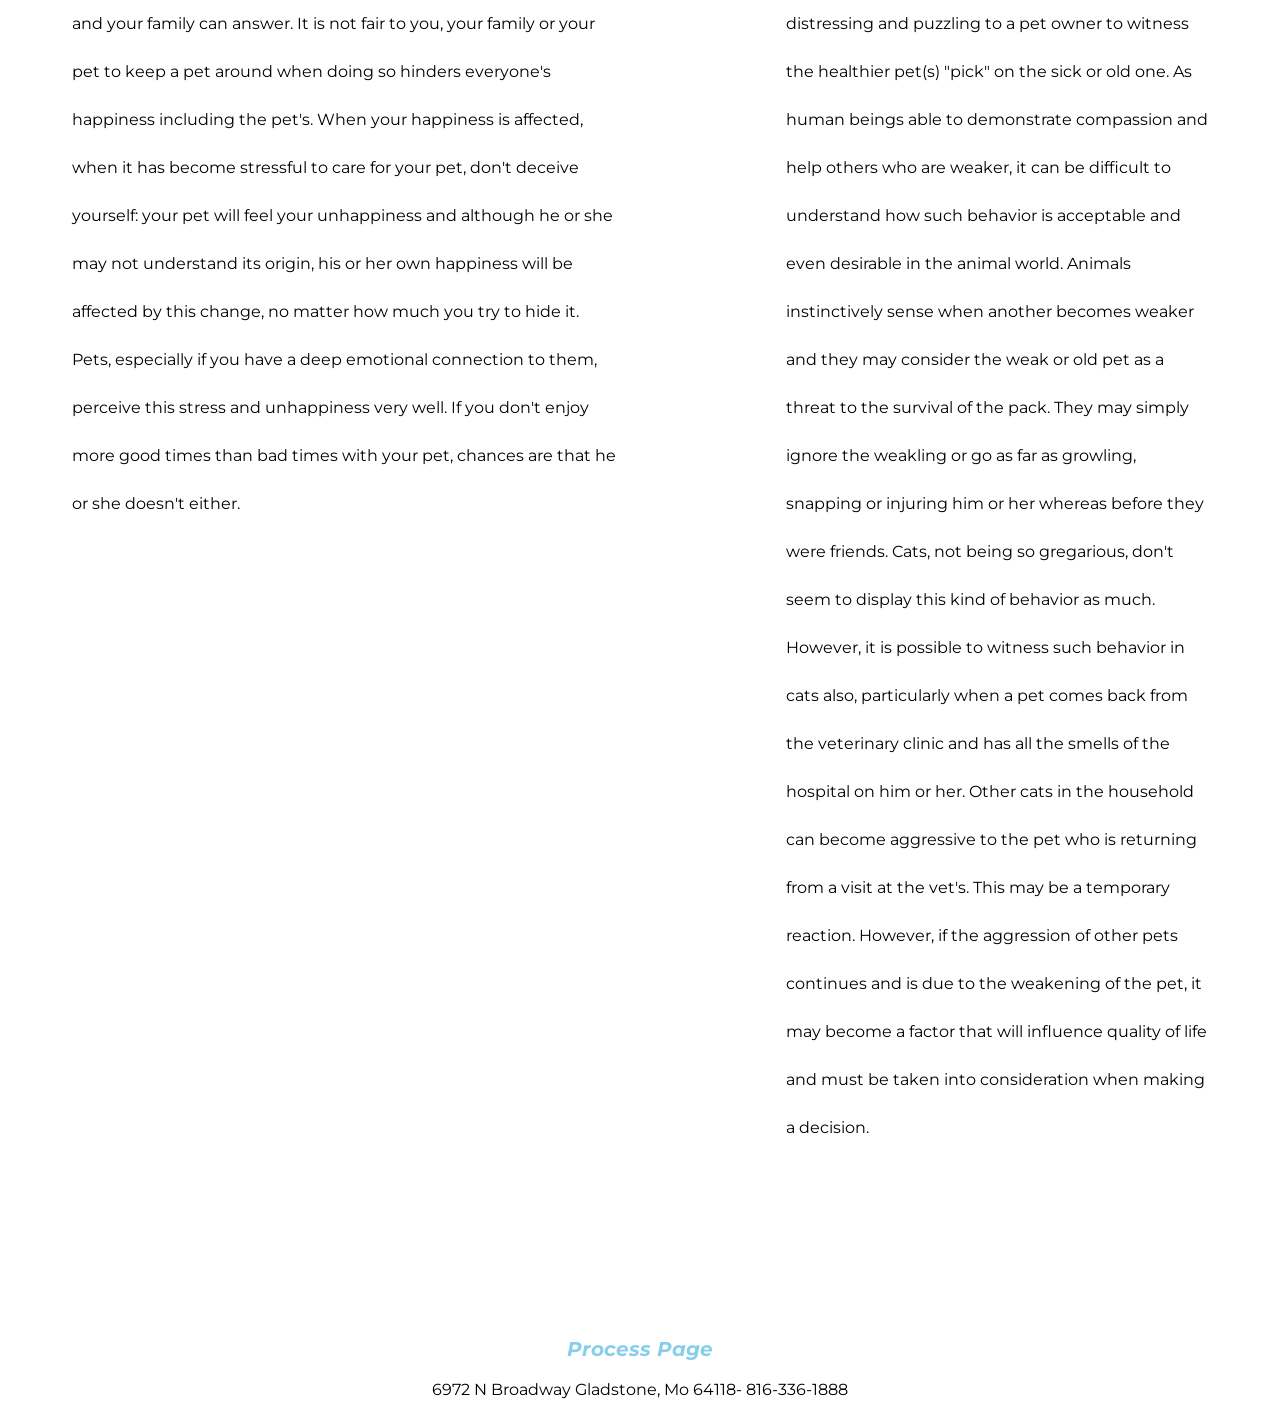
<file: qualityOfLife.html>
<!DOCTYPE html>
<html lang="en">
<!---Images courtesy of https://www.pcnaws.org/-->
<!---Icons courtesy of https://www.flaticon.com/-->
<head>
    <meta charset="UTF-8">
    <meta name="viewport" content="width=device-width, initial-scale=1.0">
    <link rel="stylesheet" href="css/style.css">
    <link rel="stylesheet" href="https://fonts.googleapis.com/css?family=Montserrat">
    <meta name="author" content="Ad">
    <title>Quality of Life Page</title>
</head>

<body>
    <nav class="navbar">
        <div class="logo">NAWS</div>
        <a href="#" class="toggle-button">
            <span class="bar">
            </span><span class="bar">
            </span><span class="bar"></span>
        </a>
        <div class="navbar-links">
            <ul>
                <li><a href="index.html">Home</a></li>
                <li><a href="aboutUs.html">About Us</a></li>
                <li><a href="services.html">Services</a></li>
                <li><a href="qualityOfLife.html">Quality of Life</a></li>
                <li><a href="contact.html">Contact</a></li>
            </ul>
        </div>
    </nav>
    <div class="qol_page">
        <section class="qol_section">
            <h2>Quality Of Life</h2>
            <p>When a pet becomes sick or old, there comes a time when you will ask yourself the question "How do I know
                when
                the time has come?" or "How do I know if I am keeping him or her alive for selfish reasons?" or "Am I
                being
                selfish?" or
                "He is suffering more than enjoying life?" Those are all valid questions that most pet owners ask
                themselves
                sooner or later. Most pet owners outlive many pets in a lifetime and each time, it is heartbreaking to
                see them
                getting old, sick and have to make
                the decision to let them go.I hope that the information on our website will help you decide for yourself
                when
                the time is right without robbing yourself of a few good months, weeks or days and without extending
                your pet's
                life beyond a point where he or
                she no longer experiences an acceptable quality of life. It probably is the most difficult decision that
                you
                will ever have to make as a pet owner. It is probably the most heartbreaking but also the most loving
                and
                selfless decision.</p>

        </section>
        <section class="testing_pet">
            <h2>Testing my pet's Quality of Life" What is acceptable Quality of Life?</h2>
            <p>Dr Alice Villalobos, a renowned veterinary oncologist has not only started "Pawspice", a quality of life
                program
                for terminally ill pets, but has published a scoring system for life quality called the HHHHHMM Scale.
                The
                letters stand for: Hurt, Hunger, Hydration, Hygiene, Happiness, Mobility and More Good Days than Bad. It
                is an
                excellent tool for keeping evaluating and keeping track of your pet's Quality of Life as the disease or
                end of
                life process progresses.</p>
        </section>

    </div>
    <div>
        <h1 class="its_Time">How do I know if "it's time"?</h1>
    </div>
    <section class="itsTime_section">
        <div>
            <h3>Consulting with your veterinarian</h3>
            <p>First of all, have you consulted with your veterinarian? From my experience as a veterinarian, I have
                seen people
                come to my office to have their pet euthanized, thinking that nothing could be done when the pet
                actually had a
                simple treatable disease
                or when pain management could help a pet considerably and extend his life greatly.Make sure you feel
                comfortable
                with your veterinarian and that you communicate to him or her the limits of what you personally consider
                ethical
                to do for your pet according
                to your own integrity and also what is financially possible for you. Do not let yourself be talked into
                some
                treatment that you do not want to carry out. However, listen to what your veterinarian has to say and to
                what
                the options are.
                Some people want to do everything humanly possible for their pet and will go to any extent of available
                medical
                technology to save their pet. Some people do not believe that it is right to go to such an extent. Some
                people
                would love to do everything possible
                but simply cannot do so financially. You may be somewhere in the middle. It is a highly personal
                subject.
                Whatever your viewpoint is, it may or may not seem correct to another person, but the important thing is
                that
                you choose what is right from
                your own personal viewpoint. Your veterinarian's role is to give you the options and tell you what can
                and
                cannot be done. The final decision is yours.</p>
        </div>
        <div>
            <h3>Appetite</h3>
            <p>One of the most evident points to consider is your pet's appetite. Is your pet eating? it is an important
                point
                to
                consider, but not the only criterion. Some diseases, like cancer, may produce a tremendous appetite
                despite the
                pet
                losing weight, being in pain
                and suffering. Unfortunately, many veterinarians and support staff will tell clients who are inquiring
                as to
                "how do
                I know it's time" that the decisive factor is appetite. "When your pet no longer eats, you'll know it's
                time."
                However, food consumption alone
                is NOT a good indicator of Quality of Life. It must be evaluated in conjunction with other factors. But
                lack of
                food
                consumption definitely affects Quality of Life and by the time that a pet stops eating, he may have gone
                through
                much suffering.</p>
        </div>
        <div>
            <h3>Pain</h3>
            <p>Pain is another very important Quality of Life criterion. So much that we have dedicated an entire other
                section
                of
                our website to pain and how to recognize it in your pet. Pain can be managed with medication to a great
                degree.
                However, there will come a time when even the most aggressive pain management will still be insufficient
                to
                render a
                pet comfortable and when pain will be such that euthanasia will be the kindest action.</p>
        </div>
        <div>
            <h3>Happiness</h3>
            <p>Does your pet still enjoy his or her favorite activities? As a pet gets older, the definition of favorite
                activities
                may change. As a puppy he might have enjoyed chasing a frisbee for hours. As a senior pet, he may simply
                enjoy
                going
                for a 2 minutes walk around the block or sit next to you by the fireplace.
            </p>
        </div>
        <div>
            <h3>Social relationships/Loneliness</h3>
            <p>Happiness will be affected by social relationships. The relationship between you and your pet and the
                other
                members
                of your family and your circle of friends and acquaintances. Do you have to isolate your pet due to
                incontinence,
                illness, smell or aggression? If so, is the isolation permanent or temporary?

                Loneliness can definitely adversely affect your pet's Quality of life. If you have to isolate your pet,
                are you
                able
                to provide enough affinity, communication and reality to ensure that he gets sufficient happiness? Is
                your pet
                able
                to communicate with you and others in the outside world or is he stuck in a dark, silent and painful
                world? This
                is
                often the case with old dogs who are blind, deaf and have arthritic pain or other chronic pain or
                discomfort.
            </p>
        </div>
        <div>
            <h3>Stress</h3>
            <p>
                Chronic and undue stress can also be a major factor affecting Quality of Life. For example, is it so
                stressful
                for your pet to visit the veterinarian's office that he takes days to recover? Will your pet need
                repeated
                veterinarian visit like once or twice a week and each time take several days to recover? If this is the
                case,
                the stress of the visit may outweigh the benefits of each visit. Hospice care may be a better option for
                such a
                pet.

                Other sources of stress are continual fear, anxiety, anger which may lead to unpredictable behavior and
                biting,
                which, in turn may lead to permanent isolation. This situation is neither fair to you or to your pet and
                if you
                do not have the wherewithal to dedicate the level of care, training and watchfulness that such dire
                situations
                require, this MAY be sufficient grounds for euthanasia. This situation has to be given serious
                consideration and
                other avenues have to be exhausted before a final decision is made, but there ARE situations where this
                warrants
                euthanasia both for the safety and well being of humans and for reason that sufficient happiness cannot
                be
                attained by the pet.</p>
        </div>
        <div>
            <h3>Your happiness/your family's happiness</h3>
            <p>Your happiness in the presence of your pet definitely has to be taken into consideration in evaluating
                quality of
                life. Has it become too stressful, too demanding, beyond your financial and time wherewithal to keep
                your pet
                alive? This is a question that only you and your family can answer. It is not fair to you, your family
                or your
                pet to keep a pet around when doing so hinders everyone's happiness including the pet's. When your
                happiness is
                affected, when it has become stressful to care for your pet, don't deceive yourself: your pet will feel
                your
                unhappiness and although he or she may not understand its origin, his or her own happiness will be
                affected by
                this change, no matter how much you try to hide it. Pets, especially if you have a deep emotional
                connection to
                them, perceive this stress and unhappiness very well. If you don't enjoy more good times than bad times
                with
                your pet, chances are that he or she doesn't either.</p>
        </div>
        <div>
            <h3>Other pets</h3>
            <p>Other pets will sometimes also influence Quality of Life. Sometimes, the issue arises in a multiple pet
                household
                that other animals can become "mean" to a sick or debilitated pet. It can become distressing and
                puzzling to a
                pet owner to witness the healthier pet(s) "pick" on the sick or old one. As human beings able to
                demonstrate
                compassion and help others who are weaker, it can be difficult to understand how such behavior is
                acceptable and
                even desirable in the animal world. Animals instinctively sense when another becomes weaker and they may
                consider the weak or old pet as a threat to the survival of the pack. They may simply ignore the
                weakling or go
                as far as growling, snapping or injuring him or her whereas before they were friends. Cats, not being so
                gregarious, don't seem to display this kind of behavior as much. However, it is possible to witness such
                behavior in cats also, particularly when a pet comes back from the veterinary clinic and has all the
                smells of
                the hospital on him or her. Other cats in the household can become aggressive to the pet who is
                returning from a
                visit at the vet's. This may be a temporary reaction. However, if the aggression of other pets continues
                and is
                due to the weakening of the pet, it may become a factor that will influence quality of life and must be
                taken
                into consideration when making a decision.</p>
        </div>
    </section>
    <footer class="footer">
        <a href="process.html">Process Page<br></a>
        6972 N Broadway Gladstone, Mo 64118- 816-336-1888
    </footer>
    <script src="js/script.js"></script>
</body>

</html>
</file>
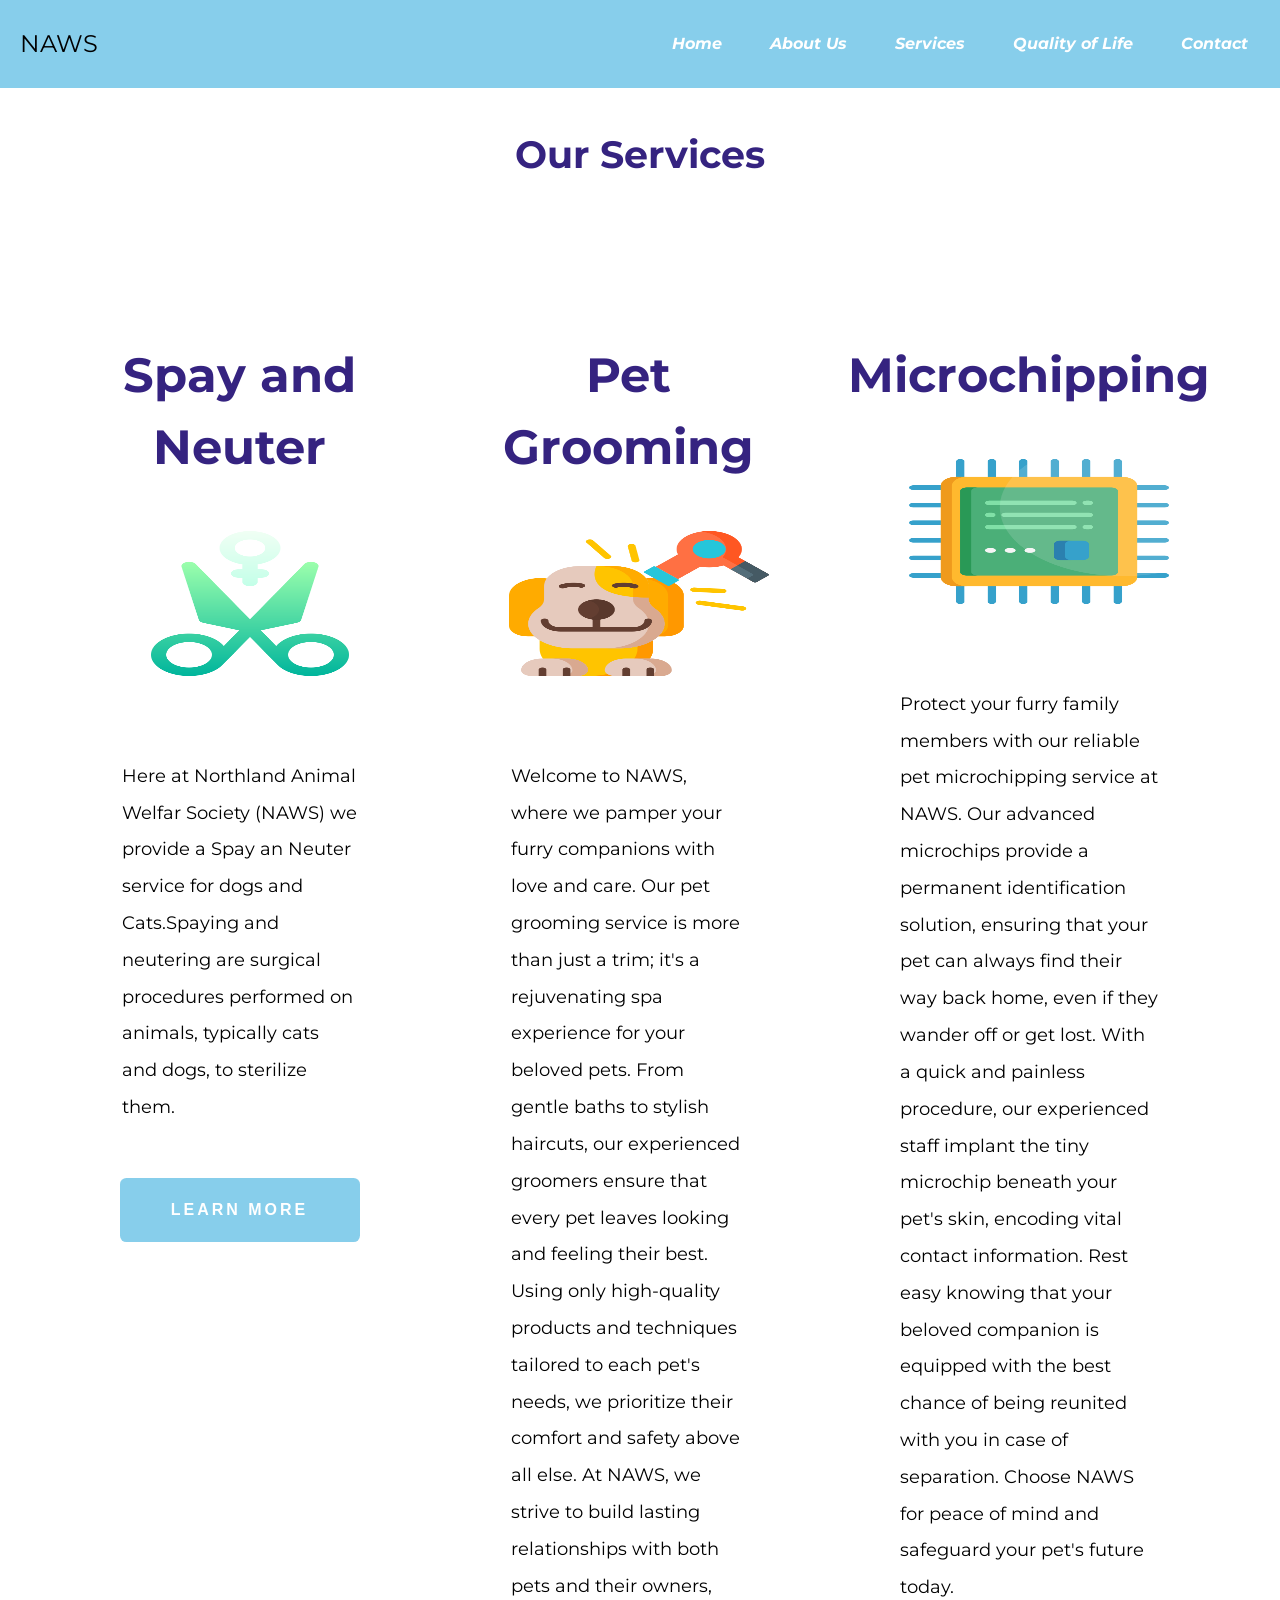
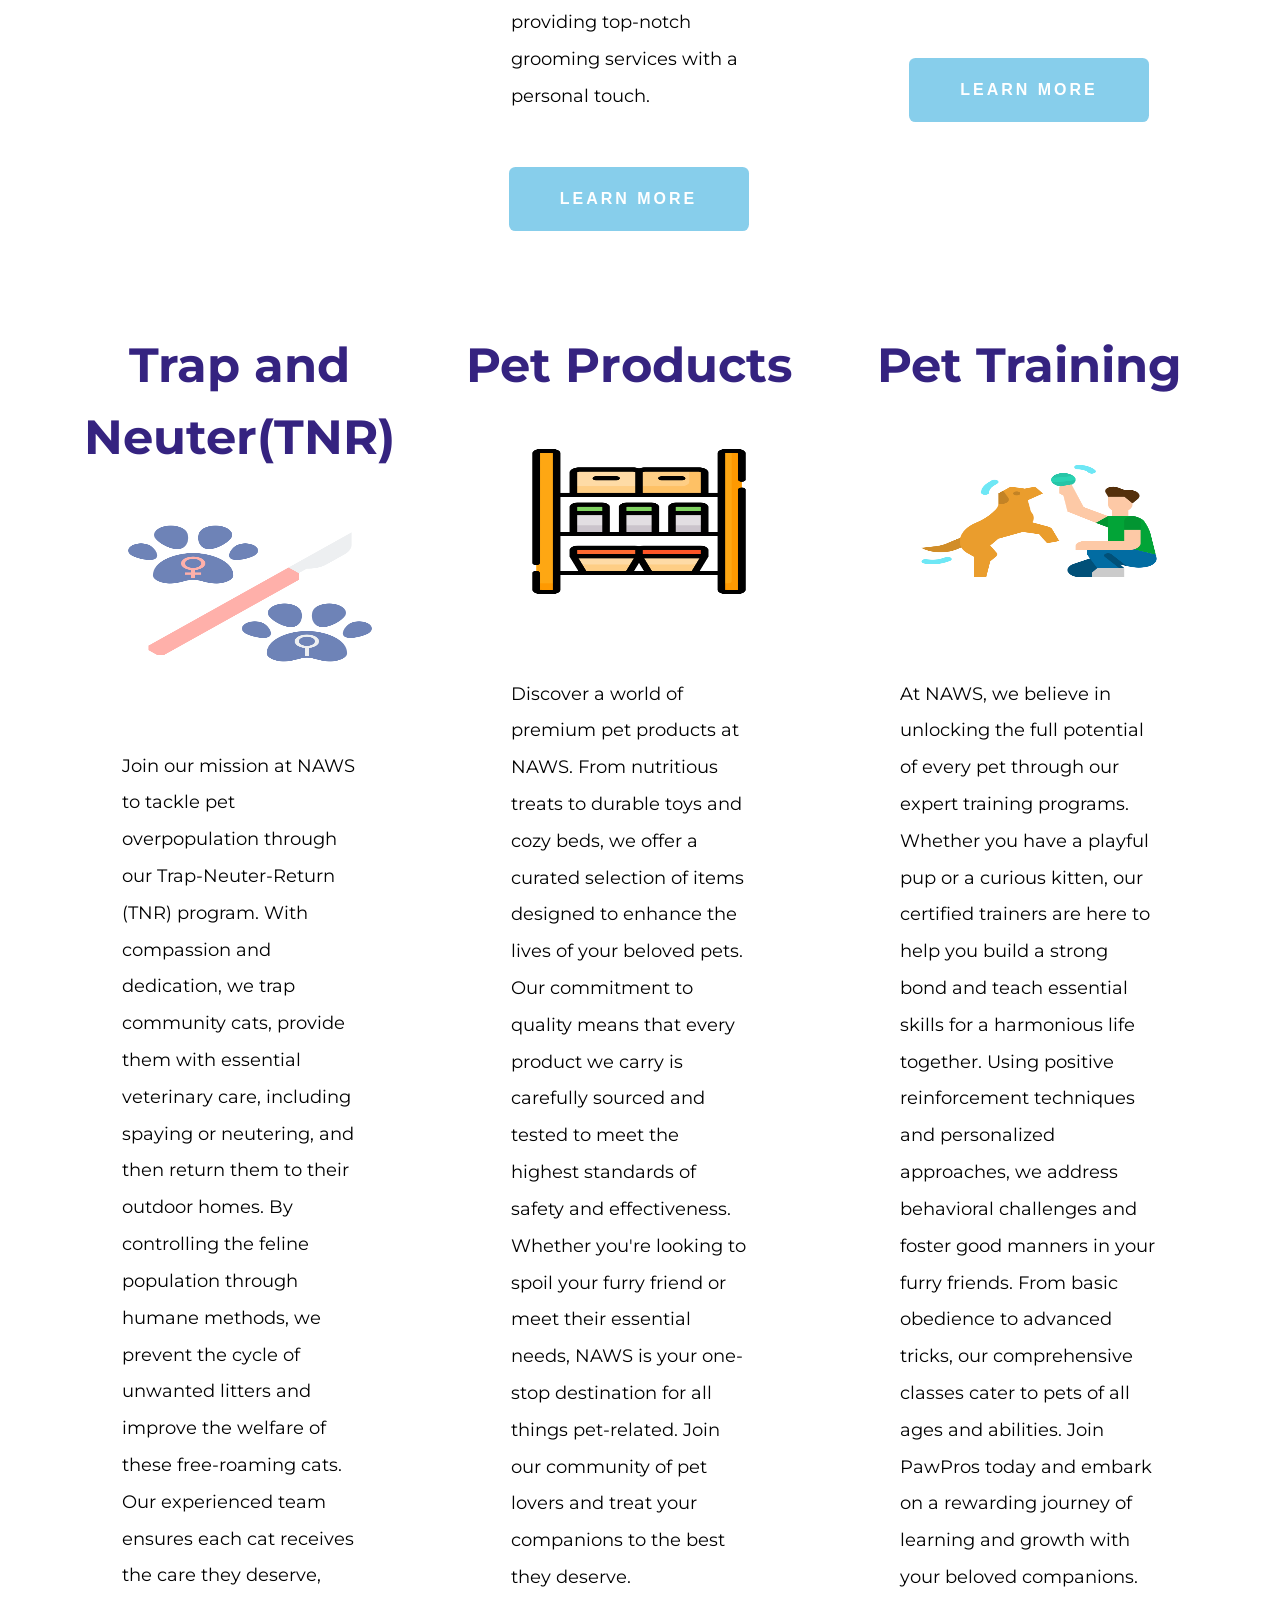
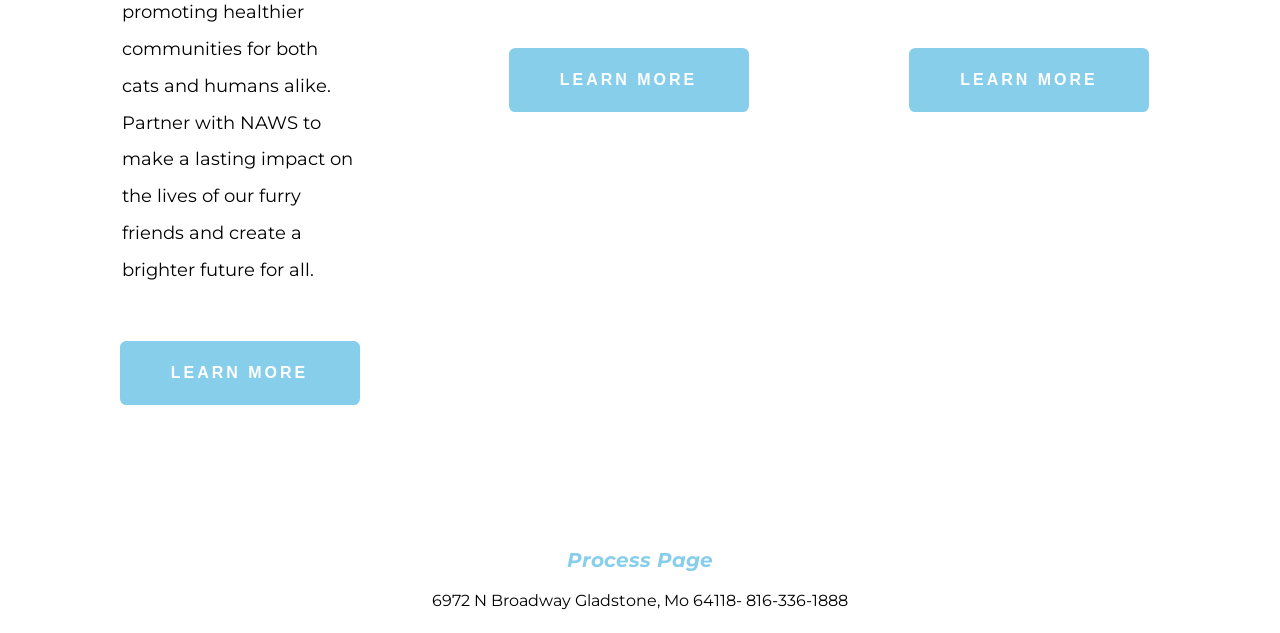
<file: services.html>
<!DOCTYPE html>
<html lang="en">
<!---Images courtesy of https://www.pcnaws.org/-->
<!---Icons courtesy of https://www.flaticon.com/-->
<head>
    <meta charset="UTF-8">
    <meta name="viewport" content="width=device-width, initial-scale=1.0">
    <link rel="stylesheet" href="css/style.css">
    <link rel="stylesheet" href="https://fonts.googleapis.com/css?family=Montserrat">
    <meta name="author" content="Ad">
    <title>Services Page</title>
</head>

<body>
    <nav class="navbar">
        <div class="logo">NAWS</div>
        <a href="#" class="toggle-button">
            <span class="bar">
            </span><span class="bar">
            </span><span class="bar"></span>
        </a>
        <div class="navbar-links">
            <ul>
                <li><a href="index.html">Home</a></li>
                <li><a href="aboutUs.html">About Us</a></li>
                <li><a href="services.html">Services</a></li>
                <li><a href="qualityOfLife.html">Quality of Life</a></li>
                <li><a href="contact.html">Contact</a></li>
            </ul>
        </div>
    </nav>
    <h2 class="service-heading">Our Services</h2>
    <section class="services_page">
        <div class="service-container">

            <div class="spay-section">
                <h2>Spay and Neuter</h2><img src="./asset/spayandneuter.png" alt="Grooming Icon">
                <p>Here at Northland Animal Welfar Society (NAWS) we provide a Spay an Neuter service for dogs and
                    Cats.Spaying and neutering are surgical procedures performed on animals, typically cats and dogs, to
                    sterilize them.</p>
                <button>Learn More</button>

            </div>
            <div class="groom-section">
                <h2>Pet Grooming</h2><img src="./asset/groomIcon.png" alt="Grooming Icon">
                <p>Welcome to NAWS, where we pamper your furry companions with love and care. Our pet grooming
                    service is more than just a trim; it's a rejuvenating spa experience for your beloved pets. From
                    gentle
                    baths to stylish haircuts, our experienced groomers ensure that every pet leaves looking and feeling
                    their best. Using only high-quality products and techniques tailored to each pet's needs, we
                    prioritize
                    their comfort and safety above all else. At NAWS, we strive to build lasting relationships with
                    both pets and their owners, providing top-notch grooming services with a personal touch.</p>
                <button>Learn More</button>
            </div>
            <div class="chip-section">
                <h2>Microchipping</h2><img src="./asset/microchip.png" alt="Grooming Icon">
                <p>Protect your furry family members with our reliable pet microchipping service at NAWS. Our advanced
                    microchips provide a permanent identification solution, ensuring that your pet can always find their
                    way
                    back home, even if they wander off or get lost. With a quick and painless procedure, our experienced
                    staff implant the tiny microchip beneath your pet's skin, encoding vital contact information. Rest
                    easy
                    knowing that your beloved companion is equipped with the best chance of being reunited with you in
                    case
                    of separation. Choose NAWS for peace of mind and safeguard your pet's future today.</p>
                <button>Learn More</button>
            </div>
            <div class="tnr-section">
                <h2>Trap and Neuter(TNR)</h2><img src="./asset/neuterIcon.png" alt="Grooming Icon">
                <p>Join our mission at NAWS to tackle pet overpopulation through our Trap-Neuter-Return (TNR) program.
                    With compassion and dedication, we trap community cats, provide them with essential veterinary care,
                    including spaying or neutering, and then return them to their outdoor homes. By controlling the
                    feline
                    population through humane methods, we prevent the cycle of unwanted litters and improve the welfare
                    of
                    these free-roaming cats. Our experienced team ensures each cat receives the care they deserve,
                    promoting
                    healthier communities for both cats and humans alike. Partner with NAWS to make a lasting impact on
                    the lives of our furry friends and create a brighter future for all.</p>
                <button>Learn More</button>
            </div>
            <div class="product-section">
                <h2>Pet Products</h2><img src="./asset/pantry.png" alt="Grooming Icon">
                <p>Discover a world of premium pet products at NAWS. From nutritious treats to durable toys and
                    cozy beds, we offer a curated selection of items designed to enhance the lives of your beloved pets.
                    Our
                    commitment to quality means that every product we carry is carefully sourced and tested to meet the
                    highest standards of safety and effectiveness. Whether you're looking to spoil your furry friend or
                    meet
                    their essential needs, NAWS is your one-stop destination for all things pet-related. Join our
                    community of pet lovers and treat your companions to the best they deserve.</p>
                <button>Learn More</button>
            </div>
            <div class="train-section">
                <h2>Pet Training</h2><img src="./asset/petTraining.png" alt="Grooming Icon">
                <p>At NAWS, we believe in unlocking the full potential of every pet through our expert training
                    programs.
                    Whether you have a playful pup or a curious kitten, our certified trainers are here to help you
                    build a
                    strong bond and teach essential skills for a harmonious life together. Using positive reinforcement
                    techniques and personalized approaches, we address behavioral challenges and foster good manners in
                    your
                    furry friends. From basic obedience to advanced tricks, our comprehensive classes cater to pets of
                    all
                    ages and abilities. Join PawPros today and embark on a rewarding journey of learning and growth with
                    your beloved companions.</p>
                <button>Learn More</button>
            </div>
        </div>
    </section>
    <footer class="footer">
        <a href="process.html">Process Page<br></a>
        6972 N Broadway Gladstone, Mo 64118- 816-336-1888
    </footer>
    <script src="js/script.js"></script>

</body>

</html>
</file>
<file: css/style.css>
html {
    --light-blue: #87CEEB;
    --black: #000000;
    --grey: #818589;
    --beige: #EADDCA;
    --navy-blue: #352380;
    --white: #FFF;
    --text-color: var(--white);
    box-sizing: border-box;
    line-height: 1.5;

}

body {
    font-family: 'Montserrat', sans-serif;
    background-color: var(--white);

}

*,
*::before,
*::after {
    box-sizing: inherit;
    margin: 0;
    padding: 0;
}

.navbar {
    display: flex;
    justify-content: space-between;
    align-items: center;
    background-color: var(--light-blue);

}

.logo {
    font-size: 1.5rem;
    margin-right: auto;
    margin-left: 20px;

}

.navbar-links ul {
    margin: 0;
    padding: 0;
    display: flex;

}

.navbar-links li {
    list-style-type: none;
}

.navbar-links li a {
    text-decoration: none;
    color: #FFF;
    padding: 1rem;
    display: block;
}

.navbar-links li:active {
    transform: translateY(1px);
}

.navbar-links li a:hover {
    background-color: var(--beige);
}

.toggle-button {
    position: absolute;
    right: 1.5rem;
    display: none;
    flex-direction: column;
    justify-content: space-between;
    width: 31px;
    height: 30px;
}

.toggle-button .bar {
    height: 3px;
    width: 100%;
    background-color: var(--white);
    border-radius: 10px;
}

.hero-image-container {
    height: 450px;
    background-size: cover;
    background-position: center;
    background-image: url('../asset/petshero_image.jpg');
}

.services p {
    text-align: center;
    margin-top: 2rem;
}

span {
    font-weight: bold;
    text-transform: uppercase;
}

.grid-container {
    display: grid;
    grid-template-columns: repeat(2, 1fr);
    gap: 40px;
    list-style: none;
    padding: 1.5rem 2rem;
}

.grid-container img {
    width: 50px;
    height: 50px;
}

h2 {
    text-align: center;
    color: var(--navy-blue);
    font-size: 3.5em;
    margin-bottom: 1em;
    margin-top: 1em;
}

.grid-container li {
    display: flex;
    align-items: center;
    padding: 10px;
    position: relative;
    text-align: center;
    justify-content: flex-start;
}

h2 {
    font-size: 3.5em;
}

.programs img {
    display: block;
    margin: 0 auto;
    margin-bottom: 1.75em;
    ;
    margin-top: 2.5em;
    padding: 2em;
}

.programs p {
    padding: .5em 2.5em;

}

.cta-buttons {
    display: flex;
    justify-content: center;
    gap: 40px;
    margin-top: 2.5em;
    margin-bottom: 2.5em;

}

.cta-buttons button {
    background-color: var(--light-blue);
    font-family: 'Montserrat', sans-serif;
    width: 10em;
    height: 4em;
    color: var(--white);
    border: none;
    border-radius: .4rem;
    font-size: 1em;
    font-weight: bold;
    text-transform: uppercase;
    letter-spacing: 1px;
    ;
}

.cta-buttons li:hover button {
    color: var(--white);
    background-color: beige;
}

.cta-buttons button:active {
    color: var(--navy-blue);
    background-color: beige;
    transform: translateY(2px);
    box-shadow: inset 0 2px 4px rgba(0, 0, 0, 0.2);
    cursor: pointer;
}

.donor {
    display: grid;
    grid-template-columns: 1fr 1fr;
    margin-left: 2em;
}

.donor p {
    margin: 1.5em;
    padding: 1em;
    background-color: #f2f2f2;
    border-radius: 5px;
    text-align: center;
    font-size: 14px;
    font-weight: bold;

}

.hours-of-operation {
    display: grid;
    grid-template-columns: 1fr 1fr;
    gap: 10px;
    font-size: 16px;
    font-weight: bold;
    margin-right: 5em;
}

.day-of-week {
    text-align: right;
    padding-right: 10px;
}

.hours {
    text-align: center;
    padding-left: 10px;
}

.hours-of-operation p {
    margin: 5px 0;
}

form {
    max-width: 600px;
    margin: auto;
    padding: 20px;
    border: 2px solid var(--light-blue);
    border-radius: 5px;
}


.form_title {
    font-size: 20px;
}

label {
    font-weight: bold;
}

input[type="text"],
input[type="email"],
select {
    width: 100%;
    padding: 8px;
    margin: 5px 0;
    border: 1px solid #ccc;
    border-radius: 4px;
    box-sizing: border-box;
}

input[type="submit"] {
    background-color: var(--light-blue);
    color: var(--white);
    padding: 10px 20px;
    border: none;
    border-radius: 4px;
    cursor: pointer;
    width: 100%;
    letter-spacing: .1rem;
}

input[type="submit"]:active {
    color: var(--navy-blue);
    background-color: beige;
    transform: translateY(2px);
    box-shadow: inset 0 2px 4px rgba(0, 0, 0, 0.2);
    cursor: pointer;
}

input[type="submit"]:hover {
    background-color: var(--beige);
}

input[type="radio"] {
    margin-right: 10px;
}

input[type="radio"]+label {
    margin-right: 20px;
}

input[type="radio"]:last-of-type {
    margin-right: 0;
}

.form_title {
    text-align: center;
    font-size: 2em;
}

textarea {
    width: 100%;
    height: 150px;
    padding: 8px;
    margin: 5px 0;
    border: 1px solid #ccc;
    border-radius: 4px;
}

.contact_info1 {
    margin-top: 20px;

}

h4 {
    text-align: center;
    margin-bottom: 1.5rem;
}

.statistics_section {
    background-color: var(--light-blue);
    padding: 20px;
    border-radius: 10px;
    box-shadow: 0 0 10px 0 var(--light-blue);
    margin-bottom: 5em;
}

.statistics_section h2 {
    margin-top: 0;
    font-size: 24px;
    color: #333;
}

.statistics_section ul {
    list-style-type: none;
    padding: 0;
}

.statistics_section li {
    margin-bottom: 10px;
}

.statistics_section li .label {
    font-weight: bold;
    color: var(--black);
}

.statistics_section li .value {
    font-weight: bold;
    color: var(--text-color)
}

.hero_container {
    height: 600px;
    background-image: url('../asset/Introducing-a-cat-or-kitten-to-your-dog.png');
    background-size: cover;
    background-position: center;
    margin-bottom: 2.5rem;

}

.our_mission h1 {
    text-align: center;
    font-size: 2.5rem;
    color: var(--white);
    letter-spacing: 6px;
}

.our_mission p {
    padding: 20px;
    font-weight: bold;
    font-size: 14px;
    color: var(--white);
}

.naws_facts {
    padding: 20px;
    margin: 4em;
}

.naws_facts h2 {
    font-size: 35px;
}

.naws_facts p {
    line-height: 2;
}

footer {
    text-align: center;
}

.services_page li {
    display: inline-block;
    text-align: center;
    width: 500px;
    margin: 1.5em;
}

.services_page li img {
    width: 100%;
    margin-top: -2em;
}

.service_title {
    margin-top: 2em;
}

.qol_section {
    padding-top: 60px;
    padding-bottom: 40px;
}

.qol_section h1 {
    text-align: center;
    margin-bottom: 40px;
    color: var(--navy-blue);
    font-size: 40px;
}

.qol_section p {
    padding-left: 20px;
    padding-right: 20px;
}

.itsTime_section {
    padding-top: 40px;
    padding-bottom: 40px;
}

.itsTime_section h1 {
    text-align: center;
    margin-bottom: 20px;
    margin-top: 20px;
    color: var(--navy-blue);
    font-size: 40px;
}

.itsTime_section h3 {
    text-align: center;
    margin-bottom: 40px;
    margin-top: 40px;
    color: var(--navy-blue);
    font-size: 20px;
}

.itsTime_section p {
    padding-left: 20px;
    padding-right: 20px;
}

.qol_page {
    line-height: 2;
}

.testing_pet {
    padding-top: 40px;
    padding-bottom: 40px;
}

.testing_pet h1 {
    text-align: center;
    margin-bottom: 20px;
    margin-top: 20px;
    color: var(--navy-blue);
    font-size: 40px;
}

.testing_pet h3 {
    text-align: center;
    margin-bottom: 40px;
    margin-top: 40px;
    color: var(--navy-blue);
    font-size: 20px;
}

.testing_pet p {
    padding-left: 20px;
    padding-right: 20px;
}

input[type="text"],
input[type="email"],
select {
    width: 100%;
    padding: 8px;
    margin: 5px 0;
    border: 1px solid var(--grey);
    border-radius: 4px;
    box-sizing: border-box;
}

.contact_page {
    border: 2px solid var(--grey);
    border-radius: 10px;
    padding: 20px;
    margin: 20px;
    background-color: #f9f9f9;
}

.contact_page input[type="submit"] {
    background-color: var(--light-blue);
    color: var(--white);
    padding: 10px 20px;
    border: none;
    border-radius: 4px;
    cursor: pointer;
    width: 100%;
    letter-spacing: .1rem;
}

.contact_page input[type="submit"]:active {
    color: var(--navy-blue);
    background-color: beige;
    transform: translateY(2px);
    box-shadow: inset 0 2px 4px rgba(0, 0, 0, 0.2);
    cursor: pointer;
}

.contact_page input[type="submit"]:hover {
    background-color: var(--beige);
}

.contact_page input[type="radio"] {
    margin-right: 10px;
}

.contact_page input[type="radio"]+label {
    margin-right: 20px;
}

.contact_page input[type="radio"]:last-of-type {
    margin-right: 0;
}

.hours-of-operation2 {
    display: grid;
    grid-template-columns: 1fr 1fr;
    gap: 10px;
    font-size: 16px;
    font-weight: bold;
    margin-right: 5em;
    line-height: 3;
}

.day-of-week2 {
    text-align: right;
    padding-right: 10px;
    margin-bottom: 10px;
}

.hours2 {
    text-align: center;
    padding-left: 10px;
}

.hours-of-operation2 p {
    margin: 5px 0;
}

.contact_info {
    margin-top: 40px;
    padding-left: 20px;
    list-style-type: none;
}

.contactpage_ul li {
    list-style-type: none;
    line-height: 3;
}

.form2 {
    max-width: 600px;
    margin: auto;
    padding: 20px;
    border: none;
    border-radius: 5px;
}

.footer {
    margin-top: 60px;
    margin-bottom: 20px;
}

.services_page {
    padding: 20px;

}

.services_page h2 {
    font-size: 48px;
}

.services_page p {
    line-height: 2;
}

.serviceH2 h2 {
    font-size: 64px;
}


.services_page button {
    background-color: var(--light-blue);
    width: 10em;
    height: 3em;
    color: var(--white);
    border: none;
    border-radius: .4rem;
    font-size: 1em;
    font-weight: bold;
    text-transform: uppercase;
    letter-spacing: 1px;
    text-align: center;
    margin-left: 100px;
    margin-top: 40px;
}

.services_page button:hover {
    color: var(--white);
    background-color: beige;
}

.services_page button:active {
    color: var(--navy-blue);
    background-color: beige;
    transform: translateY(2px);
    box-shadow: inset 0 2px 4px rgba(0, 0, 0, 0.2);
    cursor: pointer;
}

.services_page img {
    width: 250px;
    height: 175px;
    display: block;
    margin: 0 auto;
    padding-bottom: 30px;
    padding-left: 20px;
}
h1{
    text-align: center;
    font-size: 42px;
    margin:1em;
    padding:.3em;

}
a{
    text-decoration: none;
    font-weight: bold;
    color:var(--light-blue);
    font-style: italic;
}
.description a{
    display: inline;
}
@media (max-width: 600px) {

    .toggle-button {
        position: absolute;
        display: flex;
        flex-direction: column;
        justify-content: space-between;
        width: 31px;
        height: 30px;
        top: 22px;
    }
    .description a{
        text-decoration: none;
    }
 
    .navbar-links {
        display: none;
        width: 100%;
    }

    .navbar {
        flex-direction: column;
        align-items: flex-start;
        justify-content: space-evenly;
        width: 100%;
        padding-bottom: 20px;
        padding-top: 5px;
    }

    .logo {
        margin-bottom: 10px;
        margin-top: 20px;
    }

    .navbar-links ul {
        width: 100%;
        flex-direction: column;
    }

    .navbar-links li {
        text-align: center;
    }

    .navbar-links li a {
        padding: 1.5rem;
    }

    .navbar-links.active {
        display: flex;
    }

    .hero-image-container {
        background-image: url('../asset/petshero_image.jpg');
    }

    .our_mission h1 {
        font-size: 48px;
    }

    .hero-image {
        height: 50vh;
        width: 100%;
        background-image: url('../asset/sleepingcatanddog.jpg');
        background-size: cover;
        background-position: center;
        margin-bottom: 2.5rem;

    }

    .service_title h2 {
        font-size: 48px;
    }

    .service_title a {
        text-decoration: none;
        font-size: 22px;
    }

    .services_page button {
        display: block;
        margin: 0 auto;

    }

    .services_page p {
        padding-bottom: 45px;
    }

    .qol_page h1 {
        font-size: 42px;
    }

    .qol_page h3 {
        font-size: 24px;
        margin: 2em;
    }

    .qol_page p {
        font-size: 16px;
        line-height: 2.5;
        padding: 0 20px;
        margin: 1.5em;
    }

    .its_Time {
        text-align: center;
        font-size: 40px;
        color: var(--navy-blue);
    }

    .testing_pet h2 {
        font-size: 40px;
    }
    p{
        font-size: 16px;
        padding: 15px;
        margin: 2em;
        line-height:2.5;

    }
    
  h2{
    font-size: 38px;
  }
  .audit-materials a {
    display:block;
    text-align: center;
    font-size: 20px;
  }
  .eval-validation a{
    display:block;
    text-align: center;
    font-size: 20px;
  }
  .footer a{
    font-size: 20px;
    padding:10px;
    margin:.2em;
    display: block;
  }
}
@media (min-width: 600px) {
    .navbar-links li {
        margin: 0;
        padding: .5rem;
    }

    .navbar-links ul {
        padding: .5rem;
    }

    .hero-image {
        height: 100vh;
        width: 100%;

    }

    input[type="text"],
    input[type="email"],
    select {
        width: 100%;
    }

    .navbar {
        display: flex;
    }

    .hero-image-container {
        height: 600px;
        background-size: cover;
        background-position: center;
        background-image: url('../asset/petshero_image.jpg');
    }

    .hero-image {
        height: 60vh;
        background-image: url('../asset/sleepingcatanddog.jpg');
        background-size: cover;
        background-position: center;
        margin-bottom: 2.5rem;

    }

    .grid-container {
        display: grid;
        grid-template-columns: repeat(4, 1fr);
        justify-content: flex-end;
    }

    .grid-container li {
        list-style: none;
        text-align: center;
        padding-left: 2em;
        font-size: 20px;
        width: 150px;
    }

    .grid-container img {
        width: 30px;
        height: 30px;
        max-width: fit-content;
    }

    .services p {
        font-size: 20px;
        margin-top: 1.5em;
    }

    .programs {
        display: grid;
        grid-template-columns: repeat(3, 1fr);
    }

    .programs img {
        width: 250px;
        height: 220px;
    }

    .programs p {
        font-size: 14px;
    }

    .programs h2 {
        grid-column-start: 1;
        grid-column-end: 4;
        margin-top: 2.5em;
        margin-bottom: 10px;
        font-size: 40px;
    }

    .our_mission h1 {
        font-size: 48px;
    }

    .our_mission p {
        font-size: 20px;
    }

    .naws_facts h2 {
        margin-bottom: 20px;
        margin-top: 20px;
        font-size: 40px;
    }

    .naws_facts p {
        line-height: 3;
    }

    .statistics_section {
        margin: 40px;
    }

    .statistics_section ul {
        text-align: center;
    }

    .services_page p {
        line-height: 3;
        font-size: 1.15em;
        margin-top: 2em;
        margin-bottom: 2em;
    }

    .services_page button {
        display: block;
        margin: 0 auto;
        height: 4em;
        width: 15em;
        letter-spacing: 3px;
    }

    .services_page img {
        width: 280px;
        height: 175px;
    }

    .qol_page p {
        line-height: 2.5;
        margin: 2em;
        padding: 2em;
    }

    .qol_page h3 {
        font-size: 20px;
    }

    .testing_pet p {
        padding: 10px;
    }

    .testing_pet h2 {
        font-size: 40px;
    }

    .its_Time {
        text-align: center;
        font-size: 40px;
        color: var(--navy-blue);
    }

    .contactpage_ul li {
        text-align: center;
    }

    .contact_info p {
        text-align: center;
        line-height: 1.8;
    }

    .contact_page {
        width: 70%;
        margin: 0 auto;
        border: 2px solid var(--navy-blue);
    }
    
    .hours-of-operation{
        gap:20px
    }
    .hours-of-operation2{
        display: grid;
        grid-template-columns: repeat(2, 1fr);
        
    }
    .day-of-week2{
        display: grid;
        grid-column-start: 1;
        grid-column-end: 2;
        justify-self: end;
    }
    .hours{
        grid-column-start: 2;
        grid-column-end: 3;
        justify-self: start;
        
    }
    p{
        font-size: 16px;
        padding: 15px;
        margin: 2em;
        line-height:2.5;

    }
    a{
        text-decoration: none;
        font-weight: bold;
        color:var(--light-blue);
        font-style: italic;
    }
  h2{
    font-size: 38px;
  }
  .audit-materials a {
    display:block;
    text-align: center;
    font-size: 20px;
  }
  .eval-validation a{
    display:block;
    text-align: center;
    font-size: 20px;
  }
  .footer a{
    font-size: 20px;
    padding:10px;
    margin:.2em;
    display: block;
  }

}
 @media (min-width: 1024px) {

    .hero-image {
        height: 60vh;
        background-image: url('../asset/sleepingcatanddog.jpg');
        background-size: cover;
        background-position: center;
        background-repeat: no-repeat;
        display: flex;
    }

    .grid-container {
        display: grid;
        grid-template-columns: repeat(4, 1fr);
        justify-content: flex-end;
    }

    .grid-container li {
        list-style: none;
        text-align: center;
        padding-left: 4em;
        margin-left: 10px;
    }

    .grid-container img {
        width: 50px;
        height: 50px;
        max-width: fit-content;
    }

    .programs {
        grid-template-columns: repeat(auto-fit, minmax(195px, 1fr));
    }

    .hours-of-operation {
        grid-column-start: 1;
        grid-column-end: 2;
    }

   
    .form_grid {
        display: grid;
        grid-template-columns: repeat(2, 1fr);
    }

    .form {
        grid-column-start: 2;
        grid-column-end: 3;
        grid-row-start: 1;
        grid-row-end: 3;
    }

    .form h2 {
        padding-bottom: 40px;
    }

    .statistics_section {
        margin: 0 auto;
        display: block;
        width: 50%
    }


    .service-heading {
        text-align: center;
    }

    .services_page .service-container {
        display: grid;
        grid-template-columns: repeat(3, 1fr);
        grid-template-rows: repeat(2, auto);
        gap: 50px;
        padding: 50px;
    }

    .services_page p {
        line-height: 2;

    }


    .qol_page {
        display: grid;
        grid-template-columns: 1fr 1fr;
        gap: 15px
    }

    .testing_pet {
        grid-column-start: 2;
        grid-column-end: 3;
    }

    .testing_pet h2 {
        font-size: 40px;
        margin-top: 3em;
    }

    .qol_page p {
        padding: 0;
    }

    .qol_section h1 {
        margin-top: 100px;
    }

    .itsTime_section {
        display: grid;
        grid-template-columns: repeat(2, auto);
        gap: 20px;
    }

    .itsTime_section .its_Time {
        display: block
    }

    .its_Time {
        text-align: center;
        font-size: 40px;
        color: var(--navy-blue);
    }

    .itsTime_section h3 {
        font-size: 30px;
        padding-top: 1em;
    }

    .itsTime_section p {
        font-size: 16px;
        line-height: 3;
        margin: 3em;
        padding: 1.5em;
    }

    .hero-image-container {
        height: 70vh;
        background-size: contain;
        background-position: center;
        background-image: url('../asset/petshero_image.jpg');
        background-repeat: no-repeat;
    }

    .services h2 {
        margin: 0;
        margin-bottom: 3em;
    }
    .contact_page {
        width: 40%;
        margin: 0 auto;
    }
    .contact_info1 {
       text-align: center;
       margin-top: 2em;
       padding: 20px;
       list-style-type: none;
    }
}
</file>
